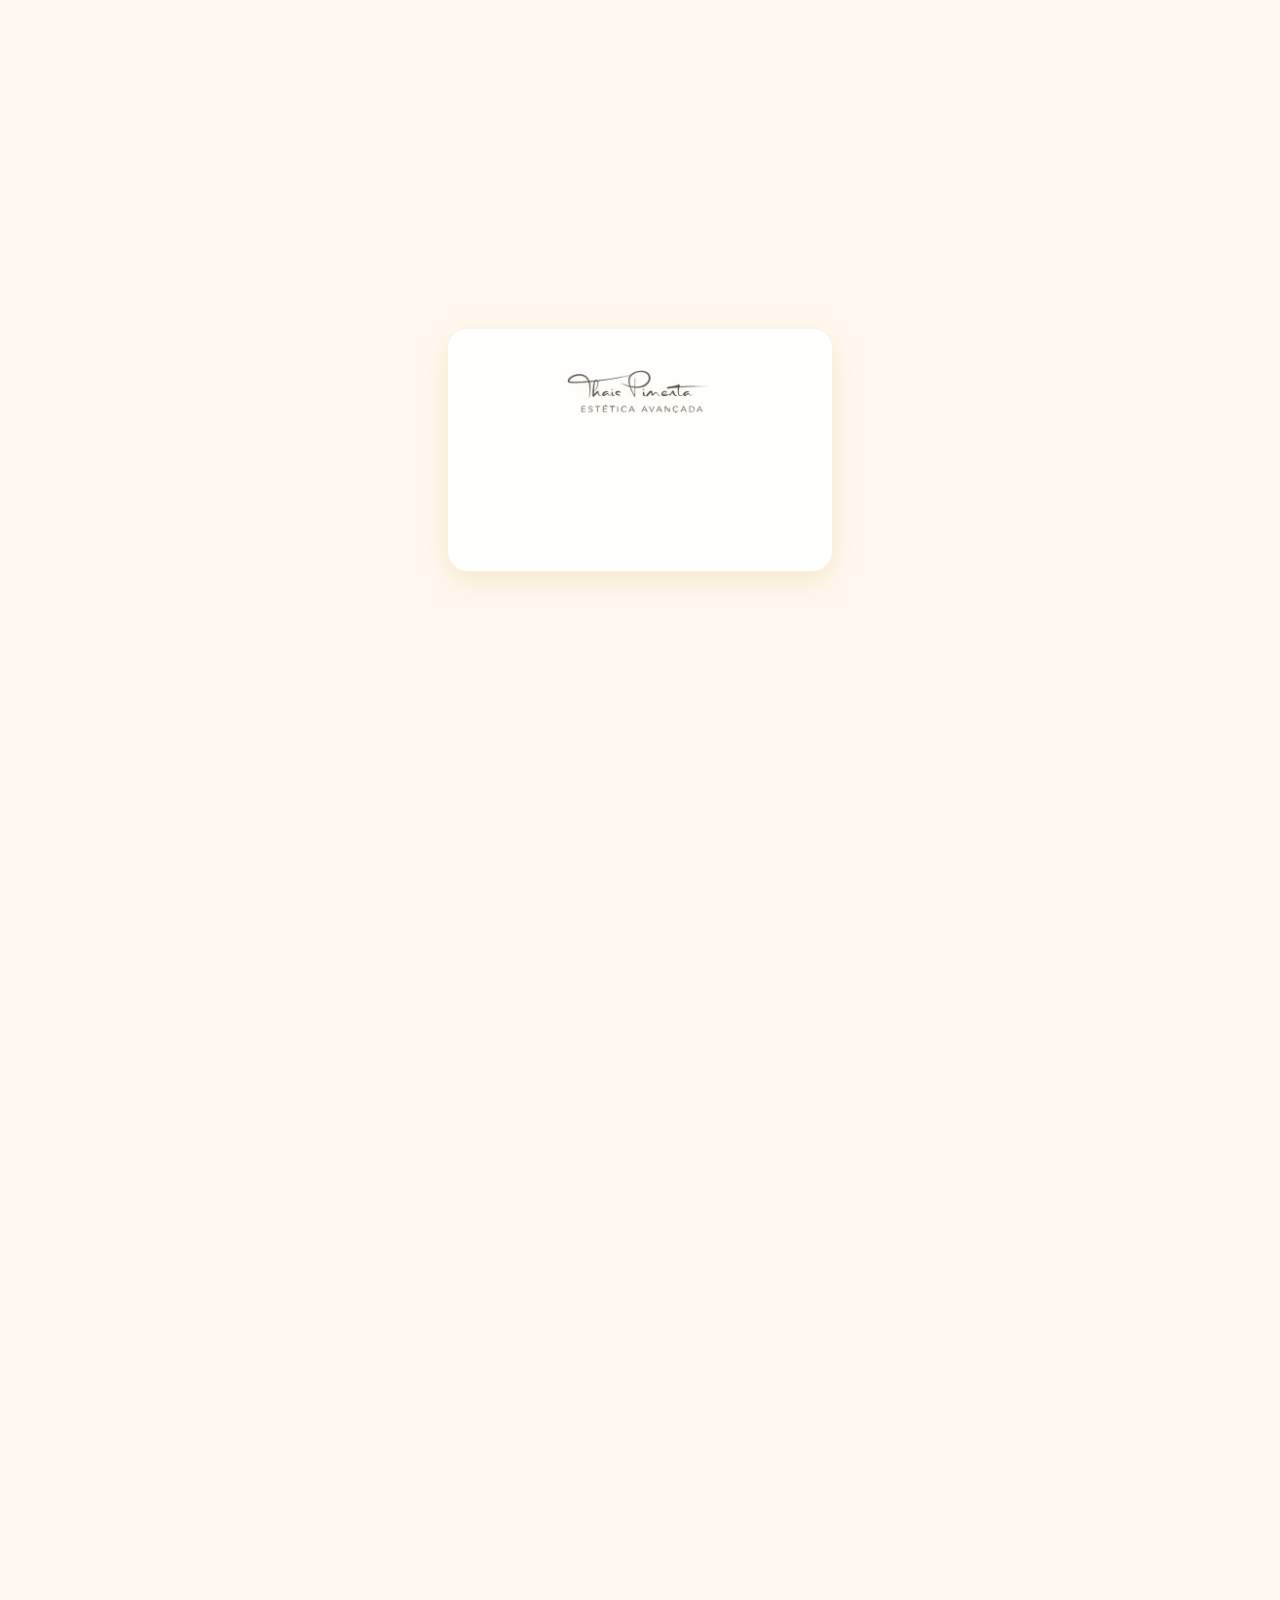
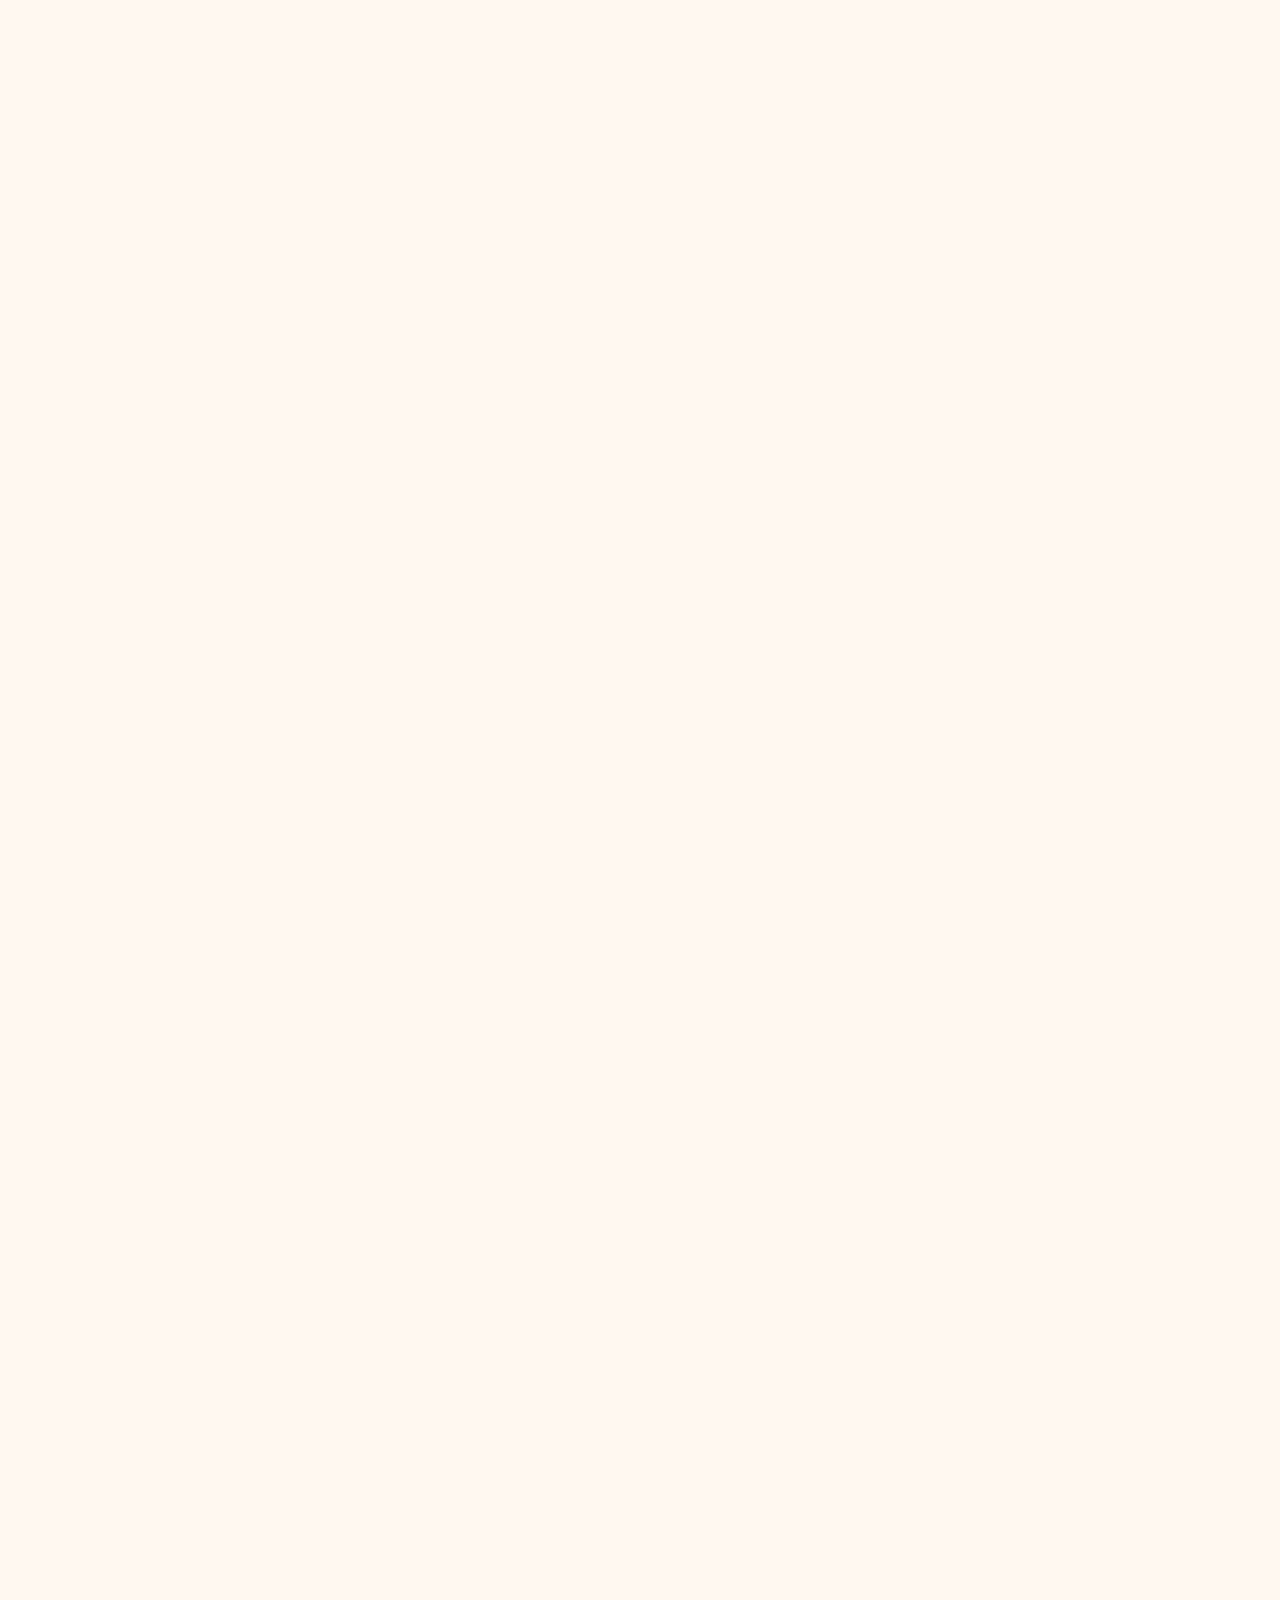
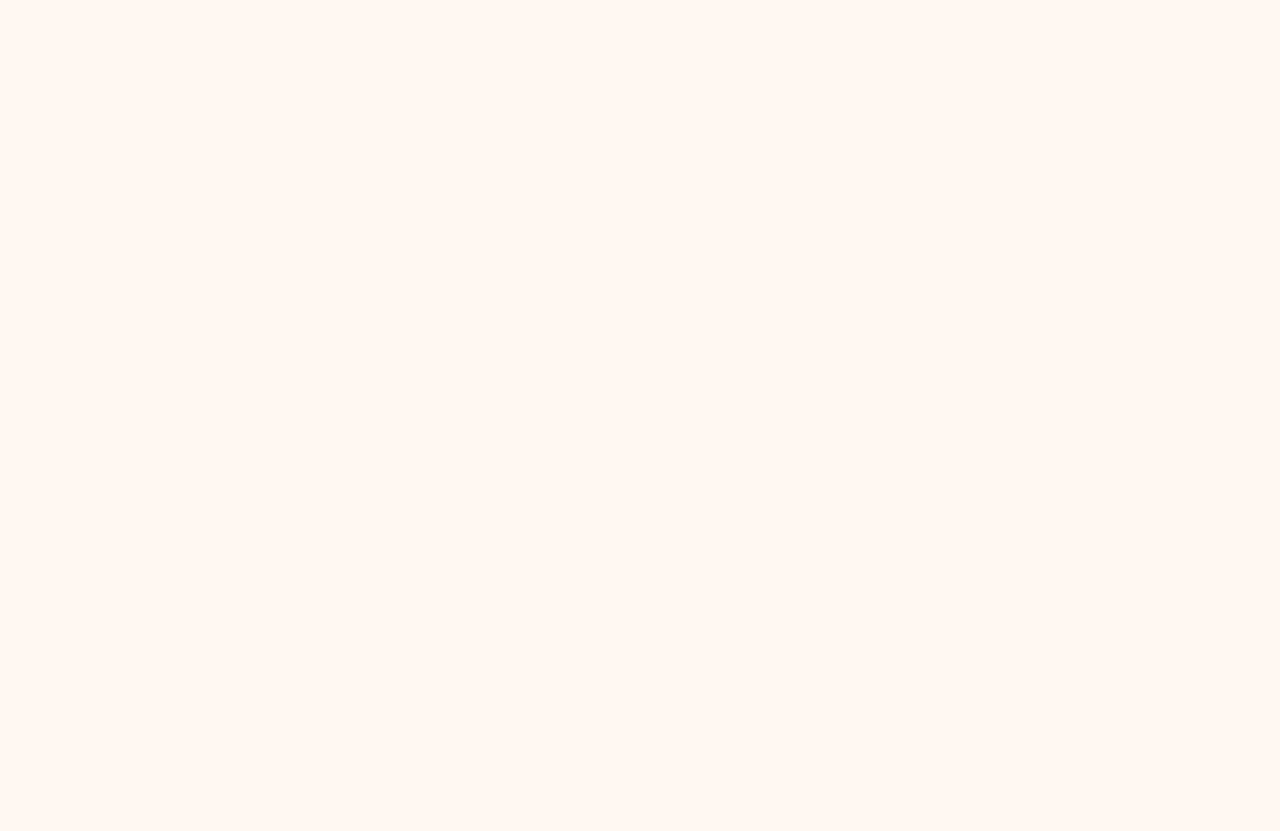
<file: index.html>
<!DOCTYPE html>
<html lang="pt-br">
<head>
    <meta charset="UTF-8">
    <meta name="viewport" content="width=device-width, initial-scale=1.0">
    <title>Dra. Thais Alves Pimenta</title>
    
    <!-- Font Awesome -->
    <link rel="stylesheet" href="https://cdnjs.cloudflare.com/ajax/libs/font-awesome/6.4.0/css/all.min.css">
    
    <!-- Google Fonts -->
    <link href="https://fonts.googleapis.com/css2?family=Montserrat:wght@400;500;600&display=swap" rel="stylesheet">
    
    <!-- CSS -->
    <link rel="stylesheet" href="mobile-style.css">
</head>
<body>
    <!-- Intro Section -->
    <div class="intro-overlay">
        <div class="intro-content">
            <img src="images/logoinicio.png" alt="Logo" class="intro-logo">
            <div class="intro-text">
                <h1>Dra. Thais Alves Pimenta</h1>
                <p>Estética & Bem-estar</p>
            </div>
        </div>
    </div>

    <!-- Menu Mobile com Overlay -->
    <nav class="mobile-nav">
        <div class="nav-header">
            <img src="images/logoinicio.png" alt="Logo" class="mobile-logo">
            <button class="menu-toggle" aria-label="Menu">
                <i class="fas fa-bars"></i>
            </button>
        </div>
        
        <div class="nav-overlay"></div>
        <div class="nav-menu">
            <button class="close-menu" aria-label="Fechar menu">
                <i class="fas fa-times"></i>
            </button>
            <a href="#" class="active">Início</a>
            <a href="#botox-section">Serviços</a>
            <a href="#depilacao-section">Depilação a LED</a>
            <a href="#contato-section">Contato</a>
        </div>
    </nav>

    <!-- Hero Section com Parallax -->
    <section class="hero">
        <div class="hero-content">
            <h1 class="animate-text">Thais Alves Pimenta</h1>
            <p class="animate-text">A estética revela sua melhor versão!</p>
            <div class="hero-buttons">
                <a href="https://wa.me/554398058544" class="cta-button pulse">
                    <i class="fab fa-whatsapp"></i> Marcar Consulta
                </a>
                <a href="#servicos" class="cta-button secondary">
                    <i class="fas fa-spa"></i> Nossos Serviços
                </a>
            </div>
        </div>
        <div class="hero-overlay"></div>
    </section>

    <!-- Contador Regressivo -->
    <section class="countdown-section">
        <div class="countdown-container">
            <div class="countdown-content">
                <div class="countdown-header">
                    <h2>Oferta Especial</h2>
                    <p class="countdown-subtitle">Aproveite nossa promoção exclusiva por tempo limitado!</p>
                </div>
                <div class="countdown-timer">
                    <div class="countdown-item">
                        <span class="countdown-number" id="hours">24</span>
                        <span class="countdown-label">Horas</span>
                    </div>
                    <span class="countdown-separator">:</span>
                    <div class="countdown-item">
                        <span class="countdown-number" id="minutes">00</span>
                        <span class="countdown-label">Minutos</span>
                    </div>
                    <span class="countdown-separator">:</span>
                    <div class="countdown-item">
                        <span class="countdown-number" id="seconds">00</span>
                        <span class="countdown-label">Segundos</span>
                    </div>
                </div>
                <a href="https://wa.me/554398058544" class="countdown-button">
                    <i class="fab fa-whatsapp"></i> Agende Agora
                </a>
            </div>
        </div>
    </section>

    <!-- Serviços Cards com Swipe -->
    <section class="services" id="servicos">
        <div class="section-header">
            <h2>Nossos Serviços</h2>
            <p class="section-subtitle">Descubra os tratamentos que transformam sua beleza</p>
        </div>
        <div class="services-slider">
            <div class="services-track">
                <!-- Botox -->
                <div class="service-slide">
                    <div class="service-image">
                        <img src="Serviços/Botox.jpg" alt="Botox" loading="lazy">
                    </div>
                    <div class="service-info">
                        <h3>Botox</h3>
                        <p>Tratamento para reduzir rugas e linhas de expressão, resultando em uma aparência mais jovem e relaxada.</p>
                        <a href="https://wa.me/554398058544" class="service-button">
                            <i class="fab fa-whatsapp"></i> Agendar
                        </a>
                    </div>
                </div>

                <!-- Criolipolise -->
                <div class="service-slide">
                    <div class="service-image">
                        <img src="Serviços/crio.jpg" alt="Criolipolise" loading="lazy">
                    </div>
                    <div class="service-info">
                        <h3>Criolipólise</h3>
                        <p>Procedimento não invasivo que utiliza congelamento controlado para eliminar gordura localizada.</p>
                        <a href="https://wa.me/554398058544" class="service-button">
                            <i class="fab fa-whatsapp"></i> Agendar
                        </a>
                    </div>
                </div>

                <!-- Botox Sorriso Gengival -->
                <div class="service-slide">
                    <div class="service-image">
                        <img src="Serviços/b.jpg" alt="Botox Sorriso Gengival" loading="lazy">
                    </div>
                    <div class="service-info">
                        <h3>Botox Sorriso Gengival</h3>
                        <p>Reduza a exposição da gengiva ao sorrir com nosso tratamento de Botox, proporcionando um sorriso mais harmonioso.</p>
                        <a href="https://wa.me/554398058544" class="service-button">
                            <i class="fab fa-whatsapp"></i> Agendar
                        </a>
                    </div>
                </div>

                <!-- Terapia Capilar -->
                <div class="service-slide">
                    <div class="service-image">
                        <img src="Serviços/terapia.jpg" alt="Terapia Capilar" loading="lazy">
                    </div>
                    <div class="service-info">
                        <h3>Terapia Capilar</h3>
                        <p>Tratamentos capilares para regeneração dos fios, melhorando a circulação sanguínea e a saúde do cabelo.</p>
                        <a href="https://wa.me/554398058544" class="service-button">
                            <i class="fab fa-whatsapp"></i> Agendar
                        </a>
                    </div>
                </div>

                <!-- Lipo Enzimática -->
                <div class="service-slide">
                    <div class="service-image">
                        <img src="Serviços/en.jpg" alt="Lipo Enzimática" loading="lazy">
                    </div>
                    <div class="service-info">
                        <h3>Lipo Enzimática</h3>
                        <p>Tratamento que utiliza enzimas para dissolver a gordura localizada de forma não invasiva e indolor.</p>
                        <a href="https://wa.me/554398058544" class="service-button">
                            <i class="fab fa-whatsapp"></i> Agendar
                        </a>
                    </div>
                </div>

                <!-- Ultraformer -->
                <div class="service-slide">
                    <div class="service-image">
                        <img src="Serviços/ultra.jpg" alt="Ultraformer" loading="lazy">
                    </div>
                    <div class="service-info">
                        <h3>Ultraformer</h3>
                        <p>Tratamento não invasivo que utiliza ultrassom para estimular a produção de colágeno e melhorar a textura da pele.</p>
                        <a href="https://wa.me/554398058544" class="service-button">
                            <i class="fab fa-whatsapp"></i> Agendar
                        </a>
                    </div>
                </div>
            </div>

            <!-- Indicadores de Navegação -->
            <div class="slider-indicators">
                <button class="indicator active" data-index="0"></button>
                <button class="indicator" data-index="1"></button>
                <button class="indicator" data-index="2"></button>
                <button class="indicator" data-index="3"></button>
                <button class="indicator" data-index="4"></button>
                <button class="indicator" data-index="5"></button>
            </div>

            <!-- Botões de Navegação -->
            <button class="slider-nav prev" aria-label="Serviço anterior">
                <i class="fas fa-chevron-left"></i>
            </button>
            <button class="slider-nav next" aria-label="Próximo serviço">
                <i class="fas fa-chevron-right"></i>
            </button>
        </div>
    </section>

    <!-- Depilação a Laser Section -->
    <section class="depilacao-section" id="depilacao-section">
        <div class="depilacao-container">
            <div class="depilacao-content">
                <div class="depilacao-text">
                    <h2>Depilação a LED</h2>
                    <p class="depilacao-description">
                        Elimine os pelos de forma eficaz e confortável com a depilação a LED, 
                        uma tecnologia inovadora que reduz o crescimento dos fios sem agredir a pele.
                    </p>
                    <div class="depilacao-benefits">
                        <div class="benefit-item">
                            <i class="fas fa-check-circle"></i>
                            <span>Resultados duradouros</span>
                        </div>
                        <div class="benefit-item">
                            <i class="fas fa-check-circle"></i>
                            <span>Sem dor</span>
                        </div>
                        <div class="benefit-item">
                            <i class="fas fa-check-circle"></i>
                            <span>Tratamento seguro</span>
                        </div>
                        <div class="benefit-item">
                            <i class="fas fa-check-circle"></i>
                            <span>Indicado para todas as peles</span>
                        </div>
                    </div>
                    <div class="depilacao-cta">
                        <a href="https://wa.me/554398058544" class="depilacao-button">
                            <i class="fab fa-whatsapp"></i> Agendar Avaliação
                        </a>
                        <p class="depilacao-note">Primeira sessão com 20% de desconto!</p>
                    </div>
                </div>
                <div class="depilacao-image">
                    <img src="images/teste.png" alt="Depilação a LED" loading="lazy">
                    <div class="image-overlay"></div>
                </div>
            </div>
        </div>
    </section>

    <!-- Contato Section com Formulário -->
    <section class="contact" id="contato-section">
        <div class="section-header">
            <h2>Entre em Contato</h2>
            <p class="section-subtitle">Estamos prontos para cuidar da sua beleza</p>
        </div>
        <div class="contact-container">
            <div class="contact-info">
                <div class="contact-card">
                    <div class="contact-icon">
                        <i class="fab fa-whatsapp"></i>
                    </div>
                    <div class="contact-details">
                        <h3>WhatsApp</h3>
                        <a href="https://wa.me/554398058544" class="contact-link">(43) 99805-8544</a>
                        <p>Atendimento personalizado via WhatsApp</p>
                    </div>
                </div>

                <div class="contact-card">
                    <div class="contact-icon">
                        <i class="fas fa-envelope"></i>
                    </div>
                    <div class="contact-details">
                        <h3>E-mail</h3>
                        <a href="mailto:thaisalvespimenta@outlook.com.br" class="contact-link">thaisalvespimenta@outlook.com.br</a>
                        <p>Envie-nos uma mensagem</p>
                    </div>
                </div>

                <div class="contact-card">
                    <div class="contact-icon">
                        <i class="fas fa-map-marker-alt"></i>
                    </div>
                    <div class="contact-details">
                        <h3>Endereço</h3>
                        <a href="https://maps.app.goo.gl/PQyhsjKK5qt94YqJ7" class="contact-link">Rua Santos, 662 - Londrina</a>
                        <p>Visite nossa clínica</p>
                    </div>
                </div>
            </div>

            <div class="social-links">
                <a href="https://www.facebook.com/profile.php?id=100007035408402" class="social-icon" aria-label="Facebook">
                    <i class="fab fa-facebook-f"></i>
                </a>
                <a href="https://www.instagram.com/thaispimenta.fisio/" class="social-icon" aria-label="Instagram">
                    <i class="fab fa-instagram"></i>
                </a>
                <a href="https://wa.me/554398058544" class="social-icon" aria-label="WhatsApp">
                    <i class="fab fa-whatsapp"></i>
                </a>
            </div>
        </div>
    </section>

    <!-- Loading Indicator -->
    <div class="loading-indicator">
        <div class="spinner"></div>
    </div>

    <!-- Back to Top Button -->
    <button class="back-to-top" aria-label="Voltar ao topo">
        <i class="fas fa-arrow-up"></i>
    </button>

    <!-- Scripts -->
    <script src="script.js"></script>
    <script src="main.js"></script>
</body>
</html>
</file>
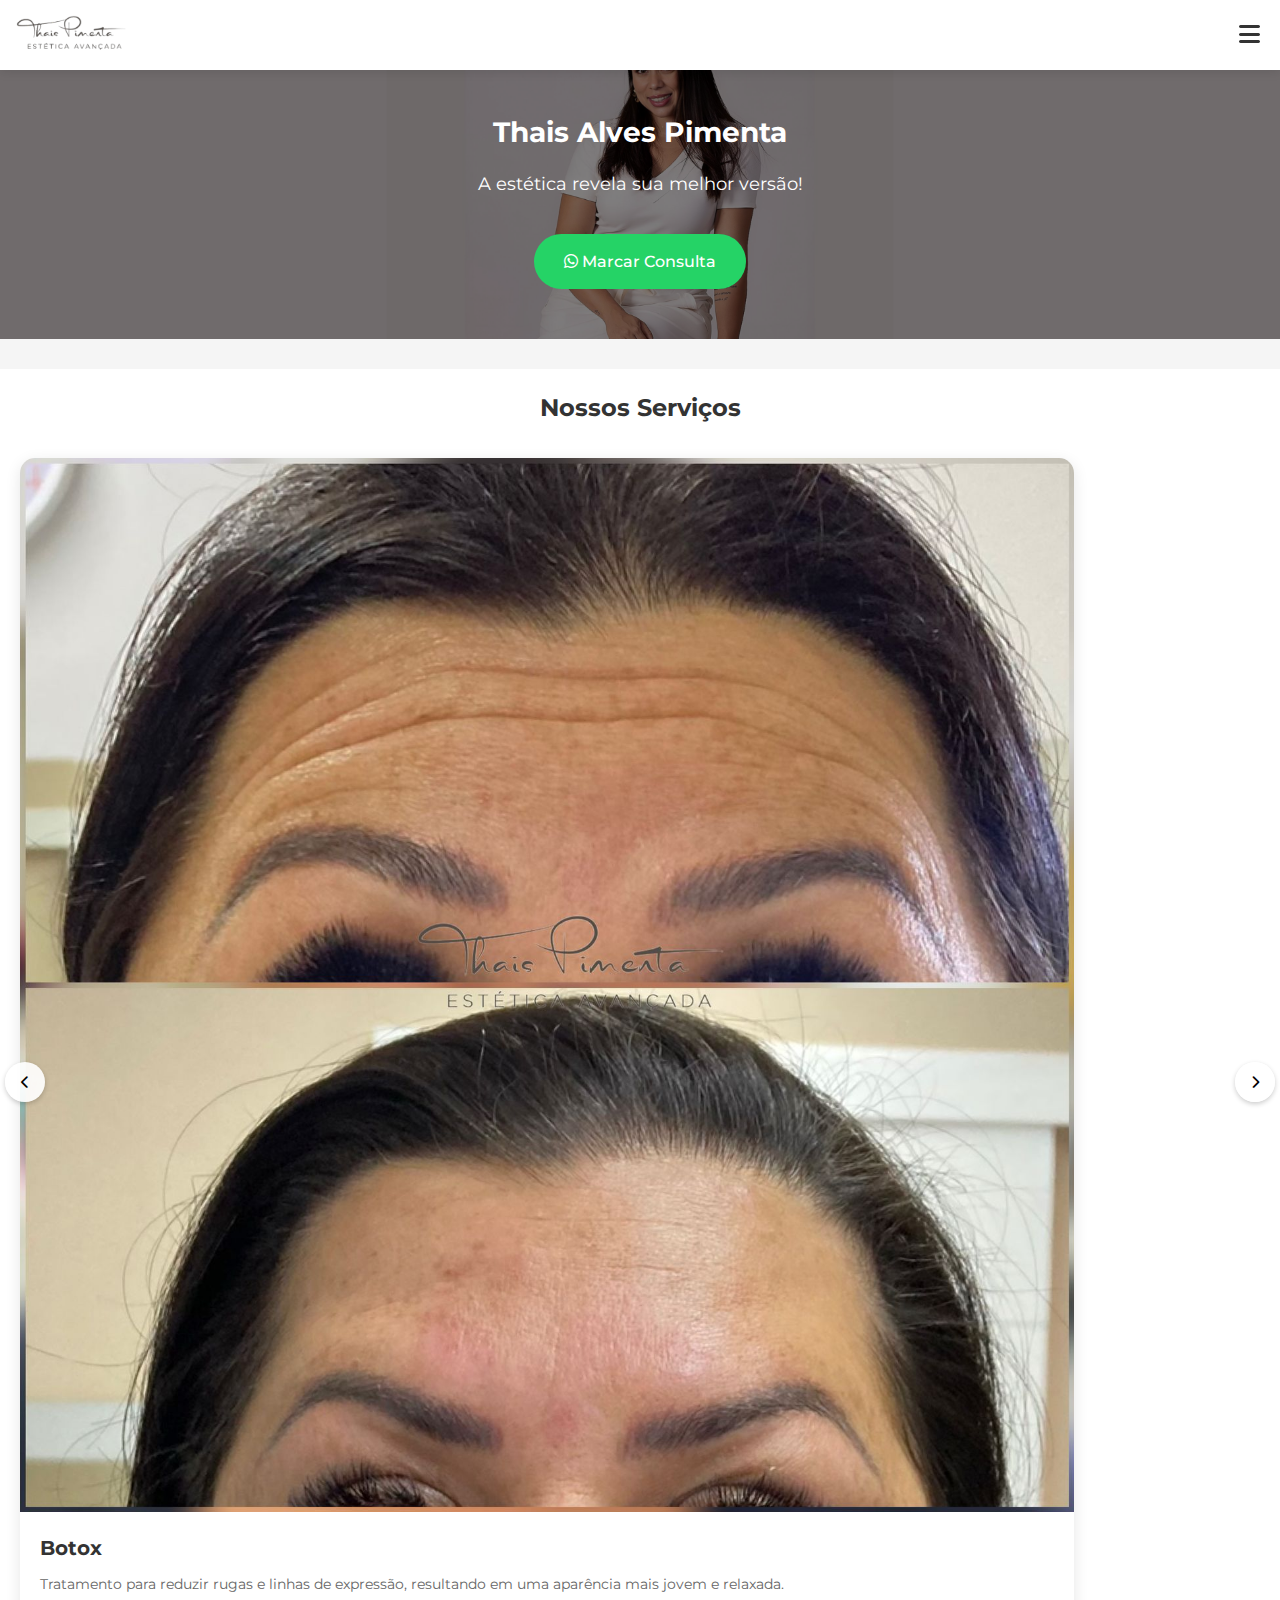
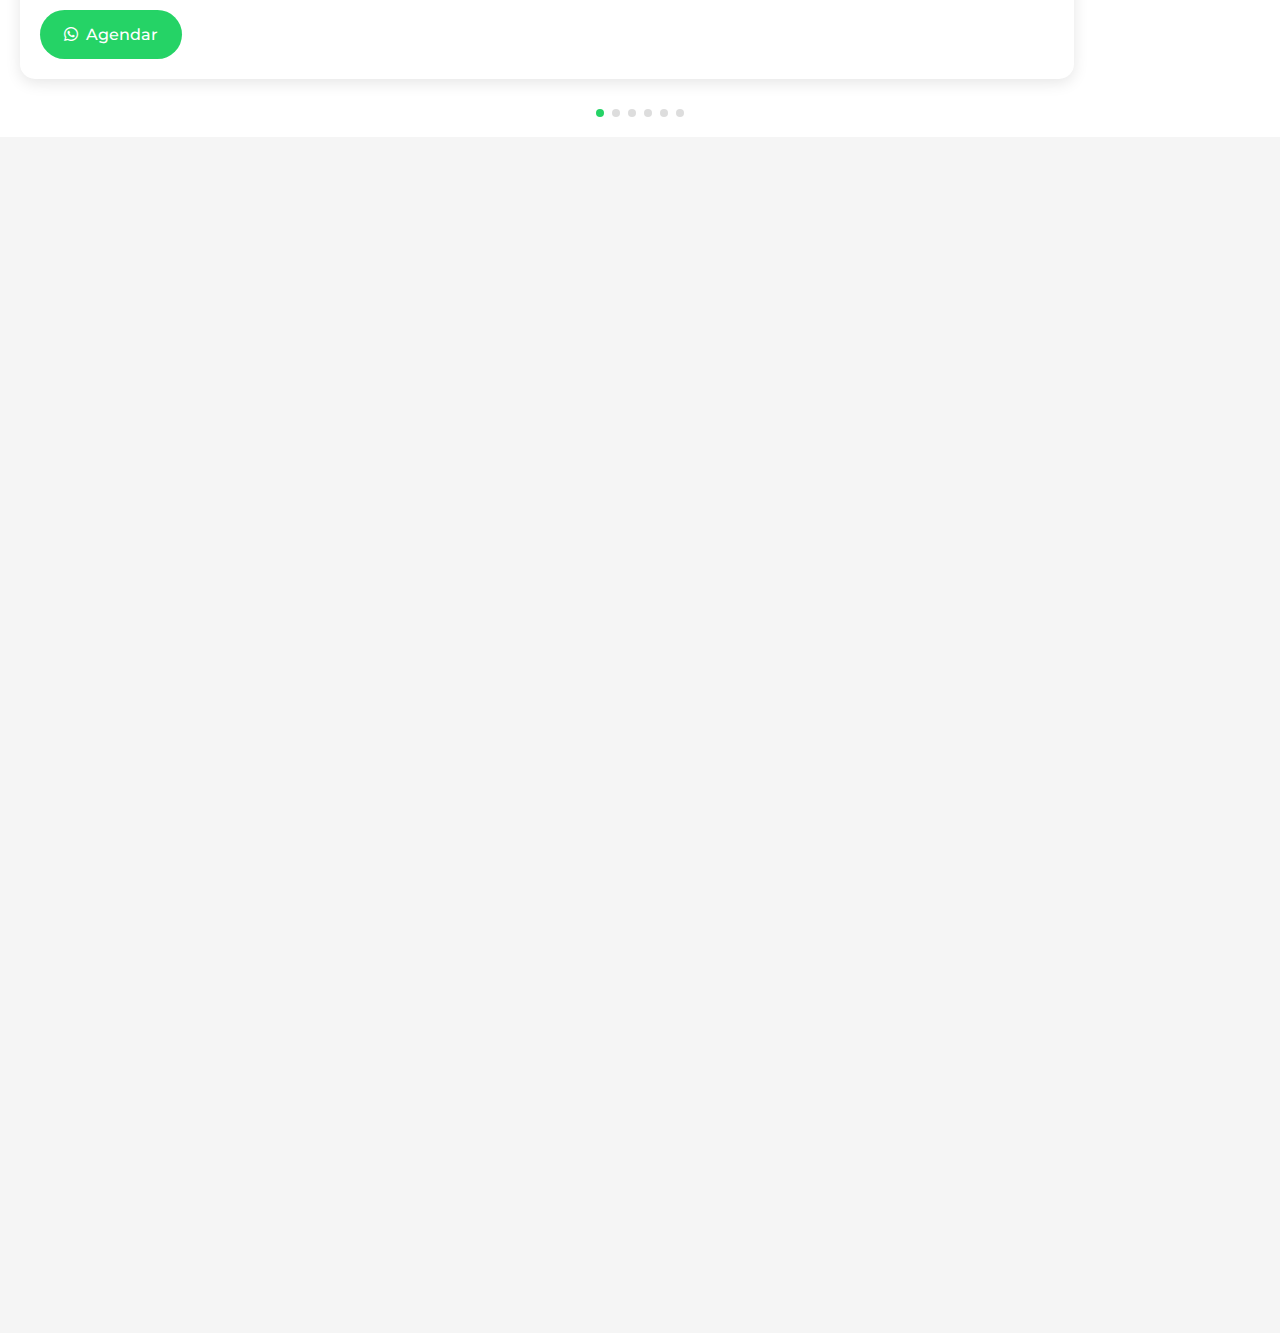
<file: Site Thais Mobile/index.html>
<!DOCTYPE html>
<html lang="pt-br">
<head>
    <meta charset="UTF-8">
    <meta name="viewport" content="width=device-width, initial-scale=1.0">
    <title>Dra. Thais Alves Pimenta</title>
    
    <!-- Font Awesome -->
    <link rel="stylesheet" href="https://cdnjs.cloudflare.com/ajax/libs/font-awesome/6.4.0/css/all.min.css">
    
    <!-- Google Fonts -->
    <link href="https://fonts.googleapis.com/css2?family=Montserrat:wght@400;500;600&display=swap" rel="stylesheet">
    
    <!-- CSS -->
    <link rel="stylesheet" href="mobile-style.css">
</head>
<body>
    <!-- Menu Mobile com Overlay -->
    <nav class="mobile-nav">
        <div class="nav-header">
            <img src="images/logoinicio.png" alt="Logo" class="mobile-logo">
            <button class="menu-toggle" aria-label="Menu">
                <i class="fas fa-bars"></i>
            </button>
        </div>
        
        <div class="nav-overlay"></div>
        <div class="nav-menu">
            <button class="close-menu" aria-label="Fechar menu">
                <i class="fas fa-times"></i>
            </button>
            <a href="#" class="active">Início</a>
            <a href="#botox-section">Serviços</a>
            <a href="#depilacao-section">Depilação a LED</a>
            <a href="#contato-section">Contato</a>
        </div>
    </nav>

    <!-- Hero Section com Parallax -->
    <section class="hero">
        <div class="hero-content">
            <h1 class="animate-text">Thais Alves Pimenta</h1>
            <p class="animate-text">A estética revela sua melhor versão!</p>
            <a href="https://wa.me/554398058544" class="cta-button pulse">
                <i class="fab fa-whatsapp"></i> Marcar Consulta
            </a>
        </div>
    </section>

    <!-- Serviços Cards com Swipe -->
    <section class="services" id="servicos">
        <h2>Nossos Serviços</h2>
        <div class="services-slider">
            <div class="services-track">
                <!-- Botox -->
                <div class="service-slide">
                    <div class="service-image">
                        <img src="Serviços/Botox.jpg" alt="Botox" loading="lazy">
                    </div>
                    <div class="service-info">
                        <h3>Botox</h3>
                        <p>Tratamento para reduzir rugas e linhas de expressão, resultando em uma aparência mais jovem e relaxada.</p>
                        <a href="https://wa.me/554398058544" class="service-button">
                            <i class="fab fa-whatsapp"></i> Agendar
                        </a>
                    </div>
                </div>

                <!-- Criolipolise -->
                <div class="service-slide">
                    <div class="service-image">
                        <img src="Serviços/crio.jpg" alt="Criolipolise" loading="lazy">
                    </div>
                    <div class="service-info">
                        <h3>Criolipólise</h3>
                        <p>Procedimento não invasivo que utiliza congelamento controlado para eliminar gordura localizada.</p>
                        <a href="https://wa.me/554398058544" class="service-button">
                            <i class="fab fa-whatsapp"></i> Agendar
                        </a>
                    </div>
                </div>

                <!-- Botox Sorriso Gengival -->
                <div class="service-slide">
                    <div class="service-image">
                        <img src="Serviços/b.jpg" alt="Botox Sorriso Gengival" loading="lazy">
                    </div>
                    <div class="service-info">
                        <h3>Botox Sorriso Gengival</h3>
                        <p>Reduza a exposição da gengiva ao sorrir com nosso tratamento de Botox, proporcionando um sorriso mais harmonioso.</p>
                        <a href="https://wa.me/554398058544" class="service-button">
                            <i class="fab fa-whatsapp"></i> Agendar
                        </a>
                    </div>
                </div>

                <!-- Terapia Capilar -->
                <div class="service-slide">
                    <div class="service-image">
                        <img src="Serviços/terapia.jpg" alt="Terapia Capilar" loading="lazy">
                    </div>
                    <div class="service-info">
                        <h3>Terapia Capilar</h3>
                        <p>Tratamentos capilares para regeneração dos fios, melhorando a circulação sanguínea e a saúde do cabelo.</p>
                        <a href="https://wa.me/554398058544" class="service-button">
                            <i class="fab fa-whatsapp"></i> Agendar
                        </a>
                    </div>
                </div>

                <!-- Lipo Enzimática -->
                <div class="service-slide">
                    <div class="service-image">
                        <img src="Serviços/en.jpg" alt="Lipo Enzimática" loading="lazy">
                    </div>
                    <div class="service-info">
                        <h3>Lipo Enzimática</h3>
                        <p>Tratamento que utiliza enzimas para dissolver a gordura localizada de forma não invasiva e indolor.</p>
                        <a href="https://wa.me/554398058544" class="service-button">
                            <i class="fab fa-whatsapp"></i> Agendar
                        </a>
                    </div>
                </div>

                <!-- Ultraformer -->
                <div class="service-slide">
                    <div class="service-image">
                        <img src="Serviços/ultra.jpg" alt="Ultraformer" loading="lazy">
                    </div>
                    <div class="service-info">
                        <h3>Ultraformer</h3>
                        <p>Tratamento não invasivo que utiliza ultrassom para estimular a produção de colágeno e melhorar a textura da pele.</p>
                        <a href="https://wa.me/554398058544" class="service-button">
                            <i class="fab fa-whatsapp"></i> Agendar
                        </a>
                    </div>
                </div>
            </div>

            <!-- Indicadores de Navegação -->
            <div class="slider-indicators">
                <button class="indicator active" data-index="0"></button>
                <button class="indicator" data-index="1"></button>
                <button class="indicator" data-index="2"></button>
                <button class="indicator" data-index="3"></button>
                <button class="indicator" data-index="4"></button>
                <button class="indicator" data-index="5"></button>
            </div>

            <!-- Botões de Navegação -->
            <button class="slider-nav prev" aria-label="Serviço anterior">
                <i class="fas fa-chevron-left"></i>
            </button>
            <button class="slider-nav next" aria-label="Próximo serviço">
                <i class="fas fa-chevron-right"></i>
            </button>
        </div>
    </section>

    <!-- Depilação a Laser Section -->
    <section class="depilacao-section" id="depilacao-section">
        <div class="depilacao-container">
            <div class="depilacao-content">
                <div class="depilacao-text">
                    <h2>Depilação a LED</h2>
                    <p class="depilacao-description">
                        Elimine os pelos de forma eficaz e confortável com a depilação a LED, 
                        uma tecnologia inovadora que reduz o crescimento dos fios sem agredir a pele.
                    </p>
                    <div class="depilacao-benefits">
                        <div class="benefit-item">
                            <i class="fas fa-check-circle"></i>
                            <span>Resultados duradouros</span>
                        </div>
                        <div class="benefit-item">
                            <i class="fas fa-check-circle"></i>
                            <span>Sem dor</span>
                        </div>
                        <div class="benefit-item">
                            <i class="fas fa-check-circle"></i>
                            <span>Tratamento seguro</span>
                        </div>
                        <div class="benefit-item">
                            <i class="fas fa-check-circle"></i>
                            <span>Indicado para todas as peles</span>
                        </div>
                    </div>
                    <a href="https://wa.me/554398058544" class="depilacao-button">
                        <i class="fab fa-whatsapp"></i> Agendar Avaliação
                    </a>
                </div>
                <div class="depilacao-image">
                    <img src="images/teste.png" alt="Depilação a LED" loading="lazy">
                </div>
            </div>
        </div>
    </section>

    <!-- Contato Section com Formulário -->
    <section class="contact" id="contato-section">
        <h2>Entre em Contato</h2>
        <div class="contact-info">
            <a href="https://wa.me/554398058544" class="contact-item ripple">
                <i class="fab fa-whatsapp"></i>
                <span>(43) 99805-8544</span>
            </a>
            
            <a href="mailto:thaisalvespimenta@outlook.com.br" class="contact-item ripple">
                <i class="fas fa-envelope"></i>
                <span>thaisalvespimenta@outlook.com.br</span>
            </a>
            
            <a href="https://maps.app.goo.gl/PQyhsjKK5qt94YqJ7" class="contact-item ripple">
                <i class="fas fa-map-marker-alt"></i>
                <span>Rua Santos, 662 - Londrina</span>
            </a>
        </div>

        <div class="social-links">
            <a href="https://www.facebook.com/profile.php?id=100007035408402" class="social-icon ripple">
                <i class="fab fa-facebook-f"></i>
            </a>
            <a href="https://www.instagram.com/thaispimenta.fisio/" class="social-icon ripple">
                <i class="fab fa-instagram"></i>
            </a>
            <a href="https://wa.me/554398058544" class="social-icon ripple">
                <i class="fab fa-whatsapp"></i>
            </a>
        </div>
    </section>

    <!-- Loading Indicator -->
    <div class="loading-indicator">
        <div class="spinner"></div>
    </div>

    <!-- Back to Top Button -->
    <button class="back-to-top" aria-label="Voltar ao topo">
        <i class="fas fa-arrow-up"></i>
    </button>

    <script>
        document.addEventListener('DOMContentLoaded', function() {
            // Menu Mobile
            const menuToggle = document.querySelector('.menu-toggle');
            const closeMenu = document.querySelector('.close-menu');
            const navMenu = document.querySelector('.nav-menu');
            const navOverlay = document.querySelector('.nav-overlay');
            const menuLinks = document.querySelectorAll('.nav-menu a');

            menuToggle.addEventListener('click', () => {
                navMenu.classList.add('active');
                navOverlay.classList.add('active');
                document.body.style.overflow = 'hidden';
            });

            function closeMenuHandler() {
                navMenu.classList.remove('active');
                navOverlay.classList.remove('active');
                document.body.style.overflow = '';
            }

            closeMenu.addEventListener('click', closeMenuHandler);
            navOverlay.addEventListener('click', closeMenuHandler);

            // Smooth Scroll para links do menu
            menuLinks.forEach(link => {
                link.addEventListener('click', (e) => {
                    e.preventDefault();
                    const targetId = link.getAttribute('href');
                    
                    // Fecha o menu após clicar
                    closeMenuHandler();

                    // Scroll suave para a seção
                    if (targetId === '#') {
                        window.scrollTo({
                            top: 0,
                            behavior: 'smooth'
                        });
                    } else {
                        const targetSection = document.querySelector(targetId);
                        if (targetSection) {
                            const headerOffset = 70; // Altura do header fixo
                            const elementPosition = targetSection.getBoundingClientRect().top;
                            const offsetPosition = elementPosition + window.pageYOffset - headerOffset;

                            window.scrollTo({
                                top: offsetPosition,
                                behavior: 'smooth'
                            });
                        }
                    }
                });
            });

            // Slider de Serviços
            const track = document.querySelector('.services-track');
            const slides = document.querySelectorAll('.service-slide');
            const indicators = document.querySelectorAll('.indicator');
            const prevButton = document.querySelector('.slider-nav.prev');
            const nextButton = document.querySelector('.slider-nav.next');
            
            let currentIndex = 0;
            let startX = 0;
            let currentX = 0;
            let isDragging = false;

            // Função para atualizar o slider
            function updateSlider() {
                const slideWidth = slides[0].offsetWidth;
                track.style.transform = `translateX(-${currentIndex * slideWidth}px)`;
                
                // Atualizar indicadores
                indicators.forEach((indicator, index) => {
                    indicator.classList.toggle('active', index === currentIndex);
                });

                // Atualizar slides
                slides.forEach((slide, index) => {
                    slide.classList.toggle('active', index === currentIndex);
                });
            }

            // Eventos de toque
            track.addEventListener('touchstart', (e) => {
                startX = e.touches[0].clientX;
                isDragging = true;
            });

            track.addEventListener('touchmove', (e) => {
                if (!isDragging) return;
                
                currentX = e.touches[0].clientX;
                const diff = startX - currentX;
                
                // Mover o slider junto com o dedo
                track.style.transform = `translateX(calc(-${currentIndex * 100}% - ${diff}px))`;
            });

            track.addEventListener('touchend', (e) => {
                if (!isDragging) return;
                
                const diff = startX - currentX;
                const threshold = 50; // Limiar para mudar de slide

                if (Math.abs(diff) > threshold) {
                    if (diff > 0 && currentIndex < slides.length - 1) {
                        currentIndex++;
                    } else if (diff < 0 && currentIndex > 0) {
                        currentIndex--;
                    }
                }

                isDragging = false;
                updateSlider();
            });

            // Botões de navegação
            prevButton.addEventListener('click', () => {
                if (currentIndex > 0) {
                    currentIndex--;
                    updateSlider();
                }
            });

            nextButton.addEventListener('click', () => {
                if (currentIndex < slides.length - 1) {
                    currentIndex++;
                    updateSlider();
                }
            });

            // Indicadores
            indicators.forEach((indicator, index) => {
                indicator.addEventListener('click', () => {
                    currentIndex = index;
                    updateSlider();
                });
            });

            // Inicializar o slider
            updateSlider();

            // Atualizar o slider quando a janela for redimensionada
            window.addEventListener('resize', updateSlider);

            // Smooth Scroll
            document.querySelectorAll('a[href^="#"]').forEach(anchor => {
                anchor.addEventListener('click', function (e) {
                    e.preventDefault();
                    const target = document.querySelector(this.getAttribute('href'));
                    if (target) {
                        target.scrollIntoView({
                            behavior: 'smooth',
                            block: 'start'
                        });
                    }
                });
            });

            // Back to Top
            const backToTop = document.querySelector('.back-to-top');
            window.addEventListener('scroll', () => {
                if (window.scrollY > 300) {
                    backToTop.classList.add('show');
                } else {
                    backToTop.classList.remove('show');
                }
            });

            backToTop.addEventListener('click', () => {
                window.scrollTo({
                    top: 0,
                    behavior: 'smooth'
                });
            });

            // Loading Indicator
            window.addEventListener('load', () => {
                document.querySelector('.loading-indicator').classList.add('hidden');
            });

            // Adicione este código ao seu script existente
            function handleScrollAnimation() {
                const sections = document.querySelectorAll('section');
                
                sections.forEach(section => {
                    const sectionTop = section.getBoundingClientRect().top;
                    const windowHeight = window.innerHeight;
                    
                    if (sectionTop < windowHeight * 0.75) {
                        section.classList.add('visible');
                    }
                });
            }

            // Adicione o evento de scroll
            window.addEventListener('scroll', handleScrollAnimation);

            // Execute uma vez ao carregar a página
            handleScrollAnimation();
        });

        // Prevenir zoom em inputs em iOS
        document.addEventListener('touchstart', function(event) {
            if (event.touches.length > 1) {
                event.preventDefault();
            }
        }, { passive: false });

        // Prevenir bounce em iOS
        document.body.addEventListener('touchmove', function(event) {
            if (event.target.closest('.service-cards')) return;
            event.preventDefault();
        }, { passive: false });
    </script>
</body>
</html>
</file>
<file: mobile-style.css>
/* Reset e Configurações Base */
* {
    margin: 0;
    padding: 0;
    box-sizing: border-box;
    -webkit-tap-highlight-color: transparent;
}

@import url('https://fonts.googleapis.com/css2?family=Playfair+Display:wght@400;500;600&family=Montserrat:wght@300;400;500;600&display=swap');

:root {
    --primary-color: #D2B48C; /* Bege elegante */
    --secondary-color: #8B7355; /* Bege escuro */
    --accent-color: #F5DEB3; /* Bege claro */
    --text-color: #4A4A4A; /* Cinza escuro suave */
    --light-bg: #FFF8F0; /* Bege muito claro */
    --white: #FFFFFF;
    --shadow: 0 4px 20px rgba(210, 180, 140, 0.15);
    --transition: all 0.3s cubic-bezier(0.4, 0, 0.2, 1);
    --gradient-primary: linear-gradient(135deg, #D2B48C, #8B7355);
    --gradient-accent: linear-gradient(135deg, #F5DEB3, #DEB887);
}

/* Desktop Styles */
@media (min-width: 1024px) {
    .hero {
        height: 100vh;
        display: flex;
        align-items: center;
        justify-content: center;
        background-attachment: fixed;
        padding: 0;
    }

    .hero-content {
        max-width: 1200px;
        padding: 0 40px;
    }

    .hero-content h1 {
        font-size: 64px;
        margin-bottom: 30px;
    }

    .hero-content p {
        font-size: 24px;
        margin-bottom: 40px;
    }

    .cta-button {
        padding: 20px 40px;
        font-size: 18px;
    }

    /* Serviços Desktop */
    .services {
        padding: 80px 0;
    }

    .services h2 {
        font-size: 48px;
        margin-bottom: 50px;
    }

    .services-slider {
        max-width: 1600px;
        padding: 0 40px;
    }

    .service-slide {
        min-width: 380px;
        max-width: 420px;
        margin: 0 20px;
        flex: 0 0 380px;
    }

    .service-info {
        padding: 30px;
    }

    .service-info h3 {
        font-size: 28px;
        margin-bottom: 15px;
    }

    .service-info p {
        font-size: 16px;
        line-height: 1.7;
        margin-bottom: 25px;
    }

    /* Depilação Desktop */
    .depilacao-section {
        padding: 100px 40px;
    }

    .depilacao-container {
        max-width: 1400px;
        margin: 0 auto;
    }

    .depilacao-content {
        display: grid;
        grid-template-columns: 1fr 1fr;
        gap: 40px;
        align-items: center;
    }

    .depilacao-text {
        padding: 40px;
    }

    .depilacao-text h2 {
        font-size: 48px;
        text-align: left;
    }

    .depilacao-description {
        font-size: 18px;
        text-align: left;
    }

    .depilacao-benefits {
        grid-template-columns: repeat(2, 1fr);
        gap: 20px;
    }

    .benefit-item {
        font-size: 16px;
    }

    .depilacao-image {
        height: 100%;
        min-height: 500px;
    }

    /* Contato Desktop */
    .contact {
        padding: 100px 40px;
    }

    .contact h2 {
        font-size: 48px;
        margin-bottom: 50px;
    }

    .contact-info {
        max-width: 1200px;
        margin: 0 auto;
        display: grid;
        grid-template-columns: repeat(3, 1fr);
        gap: 30px;
    }

    .contact-item {
        padding: 30px;
        text-align: center;
    }

    .contact-item i {
        font-size: 32px;
        margin-bottom: 15px;
    }

    .social-links {
        margin-top: 50px;
    }

    .social-icon {
        width: 60px;
        height: 60px;
        font-size: 28px;
    }

    /* Menu Desktop */
    .mobile-nav {
        padding: 20px 40px;
    }

    .nav-header {
        max-width: 1400px;
        margin: 0 auto;
    }

    .mobile-logo {
        height: 50px;
    }

    .menu-toggle {
        display: none;
    }

    .nav-menu {
        position: static;
        width: auto;
        height: auto;
        background: none;
        padding: 0;
        display: flex;
        align-items: center;
        gap: 30px;
    }

    .nav-menu a {
        color: var(--text-color);
        font-size: 16px;
        padding: 10px 20px;
        border: none;
        position: relative;
    }

    .nav-menu a::after {
        content: '';
        position: absolute;
        bottom: 0;
        left: 50%;
        width: 0;
        height: 2px;
        background: var(--primary-color);
        transition: var(--transition);
        transform: translateX(-50%);
    }

    .nav-menu a:hover::after {
        width: 100%;
    }

    .nav-menu a.active {
        color: var(--primary-color);
    }

    .close-menu {
        display: none;
    }

    /* Slider Navigation Desktop */
    .slider-nav {
        width: 50px;
        height: 50px;
        font-size: 24px;
    }

    .slider-nav.prev {
        left: 20px;
    }

    .slider-nav.next {
        right: 20px;
    }

    /* Animations Desktop */
    .service-slide:hover {
        transform: translateY(-8px);
    }

    .contact-item:hover {
        transform: translateY(-5px);
    }

    .social-icon:hover {
        transform: translateY(-5px) scale(1.1);
    }

    /* Hero Section Desktop */
    .hero-buttons {
        display: flex;
        gap: 20px;
        justify-content: center;
    }

    .cta-button.secondary {
        background: transparent;
        border: 2px solid var(--white);
    }

    .cta-button.secondary:hover {
        background: var(--white);
        color: var(--primary-color);
    }

    .hero-overlay {
        position: absolute;
        top: 0;
        left: 0;
        width: 100%;
        height: 100%;
        background: linear-gradient(45deg, rgba(0,0,0,0.5), rgba(0,0,0,0.3));
    }

    /* Section Headers */
    .section-header {
        text-align: center;
        margin-bottom: 60px;
    }

    .section-subtitle {
        font-size: 18px;
        color: var(--secondary-color);
        margin-top: 15px;
    }

    /* Depilação Desktop */
    .depilacao-cta {
        margin-top: 30px;
    }

    .depilacao-note {
        font-size: 14px;
        color: var(--secondary-color);
        margin-top: 10px;
        font-style: italic;
    }

    .image-overlay {
        position: absolute;
        top: 0;
        left: 0;
        width: 100%;
        height: 100%;
        background: linear-gradient(45deg, rgba(210, 180, 140, 0.2), rgba(139, 115, 85, 0.2));
    }

    /* Contact Items Desktop */
    .contact-item {
        display: flex;
        flex-direction: column;
        align-items: center;
        text-align: center;
    }

    .contact-item p {
        margin-top: 10px;
        font-size: 14px;
        color: var(--secondary-color);
    }

    /* Animations Desktop */
    @keyframes float {
        0%, 100% { transform: translateY(0); }
        50% { transform: translateY(-20px); }
    }

    .service-slide:hover .service-image img {
        transform: scale(1.03);
    }

    .depilacao-image img {
        transition: transform 0.5s ease;
    }

    .depilacao-image:hover img {
        transform: scale(1.05);
    }

    /* Menu Desktop Hover Effects */
    .nav-menu a {
        transition: color 0.3s ease;
    }

    .nav-menu a:hover {
        color: var(--primary-color);
    }

    /* Improved Button Hover Effects */
    .cta-button, .service-button, .depilacao-button {
        transition: transform 0.3s ease, box-shadow 0.3s ease;
    }

    .cta-button:hover, .service-button:hover, .depilacao-button:hover {
        transform: translateY(-3px);
        box-shadow: 0 6px 20px rgba(210, 180, 140, 0.3);
    }

    /* Contact Items Hover */
    .contact-item {
        transition: transform 0.3s ease, box-shadow 0.3s ease;
    }

    .contact-item:hover {
        transform: translateY(-5px);
        box-shadow: 0 8px 25px rgba(210, 180, 140, 0.2);
    }

    /* Social Icons Hover */
    .social-icon {
        transition: transform 0.3s ease, background-color 0.3s ease, color 0.3s ease;
    }

    .social-icon:hover {
        transform: translateY(-5px) scale(1.1);
        background: var(--primary-color);
        color: var(--white);
    }
}

/* Ajustes para telas médias */
@media (min-width: 768px) and (max-width: 1023px) {
    .service-slide {
        min-width: 340px;
        max-width: 400px;
        flex: 0 0 340px;
    }

    .service-info h3 {
        font-size: 24px;
    }

    .service-info p {
        font-size: 15px;
    }
}

/* Ajustes para telas pequenas */
@media (max-width: 767px) {
    .service-slide {
        min-width: 300px;
        max-width: 380px;
        flex: 0 0 300px;
    }

    .service-info {
        padding: 20px;
    }

    .service-info h3 {
        font-size: 20px;
    }

    .service-info p {
        font-size: 14px;
    }
}

/* Intro Styles */
.intro-overlay {
    position: fixed;
    top: 0;
    left: 0;
    width: 100%;
    height: 100%;
    background: var(--light-bg);
    display: flex;
    justify-content: center;
    align-items: center;
    z-index: 9999;
    animation: fadeOut 1s ease-in-out 2.5s forwards;
}

.intro-content {
    text-align: center;
    animation: scaleIn 1s ease-out;
    background: rgba(255, 255, 255, 0.9);
    padding: 40px;
    border-radius: 20px;
    box-shadow: 0 10px 30px rgba(212, 175, 55, 0.2);
}

.intro-logo {
    width: 150px;
    height: auto;
    margin-bottom: 20px;
    animation: float 3s ease-in-out infinite;
    filter: drop-shadow(0 4px 8px rgba(212, 175, 55, 0.3));
}

.intro-text h1 {
    font-family: 'Playfair Display', serif;
    font-size: 28px;
    color: var(--primary-color);
    margin-bottom: 10px;
    opacity: 0;
    animation: fadeInUp 0.5s ease-out 0.5s forwards;
    text-shadow: 1px 1px 2px rgba(0, 0, 0, 0.1);
}

.intro-text p {
    font-family: 'Montserrat', sans-serif;
    font-size: 18px;
    color: var(--secondary-color);
    opacity: 0;
    animation: fadeInUp 0.5s ease-out 0.8s forwards;
}

@keyframes fadeOut {
    from { opacity: 1; }
    to { opacity: 0; visibility: hidden; }
}

@keyframes scaleIn {
    from { transform: scale(0.8); opacity: 0; }
    to { transform: scale(1); opacity: 1; }
}

@keyframes float {
    0%, 100% { transform: translateY(0); }
    50% { transform: translateY(-10px); }
}

@keyframes fadeInUp {
    from {
        opacity: 0;
        transform: translateY(20px);
    }
    to {
        opacity: 1;
        transform: translateY(0);
    }
}

html, body {
    height: 100%;
    overflow-y: auto;
    -webkit-overflow-scrolling: touch;
    position: relative;
}

body {
    font-family: 'Montserrat', sans-serif;
    line-height: 1.6;
    color: var(--text-color);
    background-color: var(--light-bg);
    overflow-x: hidden;
    width: 100%;
}

/* Menu Mobile */
.mobile-nav {
    position: fixed;
    top: 0;
    left: 0;
    width: 100%;
    background: var(--white);
    box-shadow: var(--shadow);
    z-index: 1000;
    backdrop-filter: blur(10px);
    background: rgba(255, 255, 255, 0.95);
}

.nav-header {
    display: flex;
    justify-content: space-between;
    align-items: center;
    padding: 15px;
}

.mobile-logo {
    height: 40px;
    width: auto;
    filter: drop-shadow(0 2px 4px rgba(0,0,0,0.1));
}

.menu-toggle {
    background: none;
    border: none;
    font-size: 24px;
    color: var(--primary-color);
    cursor: pointer;
    padding: 5px;
    transition: var(--transition);
}

.menu-toggle:hover {
    color: var(--secondary-color);
    transform: scale(1.1);
}

.nav-menu {
    position: fixed;
    top: 0;
    right: -100%;
    width: 80%;
    max-width: 300px;
    height: 100vh;
    background: white;
    padding: 20px;
    transition: right 0.3s ease;
    z-index: 1000;
    overflow-y: auto;
}

.nav-menu.active {
    right: 0;
}

.nav-menu a {
    display: block;
    padding: 15px;
    color: #333;
    text-decoration: none;
    font-size: 16px;
    border-bottom: 1px solid #eee;
    transition: all 0.3s ease;
}

.nav-menu a:active {
    background: #f5f5f5;
    transform: scale(0.98);
}

.nav-menu a.active {
    color: var(--primary-color);
    font-weight: 500;
}

/* Hero Section */
.hero {
    margin-top: 70px;
    padding: 60px 20px;
    background: linear-gradient(rgba(0,0,0,0.3), rgba(0,0,0,0.3)), url('images/inicio.png');
    background-size: cover;
    background-position: center;
    color: var(--white);
    text-align: center;
    position: relative;
    overflow: hidden;
}

.hero::before {
    content: '';
    position: absolute;
    top: 0;
    left: 0;
    right: 0;
    bottom: 0;
    background: linear-gradient(45deg, rgba(210, 180, 140, 0.3), rgba(139, 115, 85, 0.3));
    animation: shimmer 3s infinite;
}

@keyframes shimmer {
    0% { opacity: 0.3; }
    50% { opacity: 0.5; }
    100% { opacity: 0.3; }
}

.hero-content h1 {
    font-family: 'Playfair Display', serif;
    font-size: 32px;
    margin-bottom: 15px;
    text-shadow: 2px 2px 4px rgba(0,0,0,0.3);
    animation: fadeInUp 1s ease-out;
    color: var(--white);
}

.hero-content p {
    font-size: 18px;
    margin-bottom: 25px;
    font-weight: 300;
    animation: fadeInUp 1s ease-out 0.3s backwards;
    color: var(--white);
}

/* Botões */
.cta-button, .card-button, .service-button, .depilacao-button {
    display: inline-flex;
    align-items: center;
    justify-content: center;
    gap: 10px;
    padding: 15px 30px;
    background: var(--gradient-primary);
    color: var(--white);
    text-decoration: none;
    border-radius: 30px;
    font-size: 16px;
    font-weight: 500;
    margin: 10px 0;
    transition: var(--transition);
    box-shadow: 0 4px 15px rgba(210, 180, 140, 0.3);
    border: none;
    position: relative;
    overflow: hidden;
}

.cta-button::before, .card-button::before, .service-button::before, .depilacao-button::before {
    content: '';
    position: absolute;
    top: 0;
    left: -100%;
    width: 100%;
    height: 100%;
    background: linear-gradient(
        90deg,
        transparent,
        rgba(255, 255, 255, 0.2),
        transparent
    );
    transition: 0.5s;
}

.cta-button:hover::before, .card-button:hover::before, .service-button:hover::before, .depilacao-button:hover::before {
    left: 100%;
}

.cta-button:active, .card-button:active, .service-button:active, .depilacao-button:active {
    transform: scale(0.98);
    box-shadow: 0 2px 8px rgba(155, 77, 202, 0.2);
}

.service-button {
    background: var(--gradient-primary);
    box-shadow: 0 4px 15px rgba(210, 180, 140, 0.3);
}

/* Serviços */
.services {
    padding: 60px 0;
    background: var(--white);
    position: relative;
    overflow: hidden;
    width: 100%;
    display: flex;
    flex-direction: column;
    align-items: center;
}

.services h2 {
    font-family: 'Playfair Display', serif;
    text-align: center;
    margin-bottom: 40px;
    font-size: 36px;
    color: var(--text-color);
    position: relative;
    padding-bottom: 15px;
    width: 100%;
}

.services h2::after {
    content: '';
    position: absolute;
    bottom: 0;
    left: 50%;
    transform: translateX(-50%);
    width: 80px;
    height: 3px;
    background: var(--gradient-primary);
}

.services-slider {
    position: relative;
    width: 100%;
    max-width: 1800px;
    overflow: hidden;
    padding: 0 30px;
    margin: 0 auto;
    min-height: 500px;
}

.services-track {
    display: flex;
    transition: transform 0.4s cubic-bezier(0.4, 0, 0.2, 1);
    gap: 30px;
    padding: 20px 0;
    touch-action: pan-y pinch-zoom;
    width: 100%;
    position: relative;
}

.service-slide {
    background: var(--white);
    border-radius: 25px;
    overflow: hidden;
    box-shadow: 0 10px 30px rgba(210, 180, 140, 0.15);
    margin: 0 auto;
    min-width: 400px;
    max-width: 450px;
    transition: all 0.4s cubic-bezier(0.4, 0, 0.2, 1);
    border: 1px solid rgba(210, 180, 140, 0.1);
    opacity: 1;
    transform: translateX(0);
    flex: 0 0 400px;
    position: relative;
}

.service-slide::before {
    content: '';
    position: absolute;
    top: 0;
    left: 0;
    width: 100%;
    height: 100%;
    background: linear-gradient(to bottom, transparent 50%, rgba(0,0,0,0.7));
    opacity: 0;
    transition: opacity 0.4s ease;
    z-index: 1;
}

.service-slide:hover {
    transform: translateY(-10px);
    box-shadow: 0 20px 40px rgba(210, 180, 140, 0.25);
}

.service-slide:hover::before {
    opacity: 1;
}

.service-image {
    position: relative;
    width: 100%;
    padding-top: 100%;
    overflow: hidden;
}

.service-image img {
    position: absolute;
    top: 0;
    left: 0;
    width: 100%;
    height: 100%;
    object-fit: cover;
    transition: transform 0.6s cubic-bezier(0.4, 0, 0.2, 1);
}

.service-slide:hover .service-image img {
    transform: scale(1.1);
}

.service-info {
    position: absolute;
    bottom: 0;
    left: 0;
    width: 100%;
    padding: 30px;
    background: linear-gradient(to top, rgba(0,0,0,0.8), transparent);
    color: var(--white);
    transform: translateY(0);
    transition: transform 0.4s ease;
    z-index: 2;
}

.service-info h3 {
    font-family: 'Playfair Display', serif;
    font-size: 28px;
    margin-bottom: 15px;
    color: var(--white);
    text-shadow: 2px 2px 4px rgba(0,0,0,0.3);
}

.service-info p {
    font-size: 16px;
    color: rgba(255,255,255,0.9);
    margin-bottom: 20px;
    line-height: 1.6;
    text-shadow: 1px 1px 2px rgba(0,0,0,0.3);
}

.service-button {
    display: inline-flex;
    align-items: center;
    justify-content: center;
    gap: 10px;
    padding: 12px 25px;
    background: var(--white);
    color: var(--primary-color);
    text-decoration: none;
    border-radius: 25px;
    font-size: 15px;
    font-weight: 500;
    transition: all 0.3s ease;
    border: 2px solid var(--white);
}

.service-button:hover {
    background: transparent;
    color: var(--white);
}

/* Desktop Styles para Serviços */
@media (min-width: 1024px) {
    .services {
        padding: 100px 0;
    }

    .services h2 {
        font-size: 48px;
        margin-bottom: 60px;
    }

    .services-slider {
        max-width: 1800px;
        padding: 0 50px;
    }

    .service-slide {
        min-width: 450px;
        max-width: 500px;
        margin: 0 25px;
        flex: 0 0 450px;
    }

    .service-info {
        padding: 40px;
    }

    .service-info h3 {
        font-size: 32px;
        margin-bottom: 20px;
    }

    .service-info p {
        font-size: 18px;
        line-height: 1.7;
        margin-bottom: 25px;
    }

    .service-button {
        padding: 15px 30px;
        font-size: 16px;
    }
}

/* Ajustes para telas médias */
@media (min-width: 768px) and (max-width: 1023px) {
    .service-slide {
        min-width: 380px;
        max-width: 420px;
        flex: 0 0 380px;
    }

    .service-info h3 {
        font-size: 26px;
    }

    .service-info p {
        font-size: 16px;
    }
}

/* Ajustes para telas pequenas */
@media (max-width: 767px) {
    .services {
        padding: 40px 0;
    }

    .services h2 {
        font-size: 32px;
        margin-bottom: 30px;
    }

    .services-slider {
        padding: 0 20px;
    }

    .service-slide {
        min-width: 320px;
        max-width: 380px;
        flex: 0 0 320px;
    }

    .service-info {
        padding: 25px;
    }

    .service-info h3 {
        font-size: 24px;
        margin-bottom: 10px;
    }

    .service-info p {
        font-size: 14px;
        margin-bottom: 15px;
    }

    .service-button {
        padding: 10px 20px;
        font-size: 14px;
    }
}

/* Slider Navigation */
.slider-nav {
    position: absolute;
    top: 50%;
    transform: translateY(-50%);
    width: 50px;
    height: 50px;
    background: var(--white);
    border: none;
    border-radius: 50%;
    box-shadow: 0 4px 15px rgba(0,0,0,0.1);
    cursor: pointer;
    display: flex;
    align-items: center;
    justify-content: center;
    z-index: 10;
    transition: all 0.3s ease;
    color: var(--primary-color);
    font-size: 20px;
}

.slider-nav:hover {
    background: var(--primary-color);
    color: var(--white);
    transform: translateY(-50%) scale(1.1);
}

.slider-nav.prev {
    left: 10px;
}

.slider-nav.next {
    right: 10px;
}

/* Slider Indicators */
.slider-indicators {
    display: flex;
    justify-content: center;
    gap: 10px;
    margin-top: 30px;
}

.indicator {
    width: 10px;
    height: 10px;
    border-radius: 50%;
    background: #ddd;
    border: none;
    padding: 0;
    cursor: pointer;
    transition: all 0.3s ease;
}

.indicator.active {
    background: var(--primary-color);
    transform: scale(1.2);
}

/* Animações */
@keyframes shimmer {
    0% { background-position: -100% 0; }
    100% { background-position: 200% 0; }
}

/* Ajustes de Espaçamento */
section {
    margin-bottom: 30px;
    scroll-margin-top: 70px;
    opacity: 1;
    transform: translateY(0);
    transition: all 0.5s ease;
    position: relative;
    z-index: 1;
}

section.visible {
    opacity: 1;
    transform: translateY(0);
}

/* Animações */
@keyframes fadeIn {
    from { opacity: 0; transform: translateY(20px); }
    to { opacity: 1; transform: translateY(0); }
}

.service-card {
    animation: fadeIn 0.5s ease-out forwards;
}

/* Ajustes de Acessibilidade */
@media (prefers-reduced-motion: reduce) {
    * {
        animation: none !important;
        transition: none !important;
    }
}

/* Ripple Effect */
.ripple {
    position: relative;
    overflow: hidden;
}

.ripple-effect {
    position: absolute;
    border-radius: 50%;
    background: rgba(255, 255, 255, 0.4);
    transform: scale(0);
    animation: ripple 0.6s linear;
    pointer-events: none;
}

@keyframes ripple {
    to {
        transform: scale(4);
        opacity: 0;
    }
}

/* Loading Indicator */
.loading-indicator {
    position: fixed;
    top: 0;
    left: 0;
    width: 100%;
    height: 100%;
    background: white;
    display: flex;
    justify-content: center;
    align-items: center;
    z-index: 9999;
    transition: opacity 0.3s ease;
}

.loading-indicator.hidden {
    opacity: 0;
    pointer-events: none;
}

.spinner {
    width: 40px;
    height: 40px;
    border: 4px solid #f3f3f3;
    border-top: 4px solid var(--primary-color);
    border-radius: 50%;
    animation: spin 1s linear infinite;
}

@keyframes spin {
    0% { transform: rotate(0deg); }
    100% { transform: rotate(360deg); }
}

/* Back to Top Button */
.back-to-top {
    position: fixed;
    bottom: 20px;
    right: 20px;
    width: 50px;
    height: 50px;
    border-radius: 50%;
    background: var(--gradient-primary);
    color: white;
    border: none;
    cursor: pointer;
    display: flex;
    align-items: center;
    justify-content: center;
    opacity: 0;
    transform: translateY(100px);
    transition: all 0.3s ease;
    z-index: 1000;
    box-shadow: 0 4px 15px rgba(155, 77, 202, 0.3);
}

.back-to-top.show {
    opacity: 1;
    transform: translateY(0);
}

/* Swipe Indicator */
.swipe-indicator {
    display: flex;
    align-items: center;
    justify-content: center;
    gap: 10px;
    margin-top: 20px;
    color: #666;
    font-size: 14px;
    animation: swipeHint 2s infinite;
}

@keyframes swipeHint {
    0%, 100% { transform: translateX(0); }
    50% { transform: translateX(10px); }
}

/* Card Animations */
.service-card {
    opacity: 0;
    transform: translateY(20px);
    transition: all 0.5s ease;
}

.service-card.animate {
    opacity: 1;
    transform: translateY(0);
}

/* Pulse Animation for CTA Button */
.pulse {
    animation: pulse 2s infinite;
}

@keyframes pulse {
    0% { transform: scale(1); }
    50% { transform: scale(1.05); }
    100% { transform: scale(1); }
}

/* Nav Overlay */
.nav-overlay {
    position: fixed;
    top: 0;
    left: 0;
    width: 100%;
    height: 100%;
    background: rgba(0, 0, 0, 0.5);
    opacity: 0;
    visibility: hidden;
    transition: all 0.3s ease;
    z-index: 999;
}

.nav-overlay.active {
    opacity: 1;
    visibility: visible;
}

/* Improved Menu Animation */
.nav-menu {
    transform: translateX(100%);
    transition: transform 0.3s ease;
}

.nav-menu.active {
    transform: translateX(0);
}

/* Touch Feedback */
.service-card:active,
.contact-item:active,
.social-icon:active {
    transform: scale(0.98);
}

/* Smooth Scrolling */
html {
    scroll-behavior: smooth;
}

/* Prevent Text Selection */
.no-select {
    user-select: none;
    -webkit-user-select: none;
}

/* Improved Card Layout */
.service-cards {
    display: flex;
    overflow-x: auto;
    scroll-snap-type: x mandatory;
    -webkit-overflow-scrolling: touch;
    scrollbar-width: none;
    -ms-overflow-style: none;
    padding: 20px 0;
}

.service-cards::-webkit-scrollbar {
    display: none;
}

.service-card {
    scroll-snap-align: start;
    flex: 0 0 85%;
    margin-right: 15px;
}

/* Improved Image Loading */
.card-image {
    position: relative;
    overflow: hidden;
    padding-top: 75%;
}

.card-image img {
    position: absolute;
    top: 0;
    left: 0;
    width: 100%;
    height: 100%;
    object-fit: cover;
    transition: transform 0.3s ease;
}

.service-card:hover .card-image img {
    transform: scale(1.05);
}

/* Nova Seção de Depilação */
.depilacao-section {
    padding: 60px 20px;
    background: linear-gradient(135deg, var(--light-bg) 0%, var(--accent-color) 100%);
    position: relative;
    z-index: 1;
    margin-top: 30px;
}

.depilacao-container {
    max-width: 100%;
    margin: 0 auto;
}

.depilacao-content {
    background: var(--white);
    border-radius: 20px;
    overflow: hidden;
    box-shadow: var(--shadow);
    border: 1px solid rgba(210, 180, 140, 0.1);
}

.depilacao-text {
    padding: 30px 20px;
}

.depilacao-text h2 {
    font-family: 'Playfair Display', serif;
    font-size: 32px;
    color: var(--primary-color);
    margin-bottom: 20px;
    text-align: center;
}

.depilacao-description {
    font-size: 16px;
    line-height: 1.6;
    color: #666;
    margin-bottom: 25px;
    text-align: center;
}

.depilacao-benefits {
    display: grid;
    grid-template-columns: repeat(2, 1fr);
    gap: 15px;
    margin-bottom: 30px;
}

.benefit-item {
    display: flex;
    align-items: center;
    gap: 10px;
    font-size: 14px;
    color: #333;
}

.benefit-item i {
    color: var(--primary-color);
    font-size: 20px;
}

.depilacao-button {
    display: flex;
    align-items: center;
    justify-content: center;
    gap: 10px;
    width: 100%;
    padding: 15px;
    background: var(--gradient-primary);
    color: white;
    text-decoration: none;
    border-radius: 30px;
    font-weight: 500;
    transition: transform 0.2s ease;
}

.depilacao-button:active {
    transform: scale(0.98);
}

.depilacao-image {
    width: 100%;
    height: 250px;
    overflow: hidden;
}

.depilacao-image img {
    width: 100%;
    height: 100%;
    object-fit: cover;
}

/* Ajustes Responsivos */
@media (max-width: 480px) {
    .depilacao-benefits {
        grid-template-columns: 1fr;
    }

    .depilacao-text h2 {
        font-size: 24px;
    }

    .depilacao-description {
        font-size: 14px;
    }
}

/* Botão de Fechar Menu */
.close-menu {
    position: absolute;
    top: 15px;
    right: 15px;
    background: none;
    border: none;
    font-size: 24px;
    color: #333;
    cursor: pointer;
    padding: 5px;
}

/* Seção de Contato */
.contact {
    padding: 80px 20px;
    background: linear-gradient(135deg, var(--light-bg) 0%, var(--white) 100%);
    position: relative;
    overflow: hidden;
}

.contact::before {
    content: '';
    position: absolute;
    top: 0;
    left: 0;
    right: 0;
    height: 1px;
    background: linear-gradient(90deg, transparent, rgba(210, 180, 140, 0.5), transparent);
}

.contact-container {
    max-width: 1200px;
    margin: 0 auto;
    padding: 40px 20px;
    background: rgba(255, 255, 255, 0.9);
    border-radius: 20px;
    box-shadow: 0 10px 30px rgba(210, 180, 140, 0.1);
    backdrop-filter: blur(10px);
}

.contact-info {
    display: grid;
    grid-template-columns: repeat(auto-fit, minmax(280px, 1fr));
    gap: 30px;
    margin-bottom: 40px;
}

.contact-card {
    background: white;
    padding: 30px;
    border-radius: 15px;
    box-shadow: 0 5px 15px rgba(210, 180, 140, 0.05);
    transition: transform 0.3s ease, box-shadow 0.3s ease;
    display: flex;
    align-items: flex-start;
    gap: 20px;
    border: 1px solid rgba(210, 180, 140, 0.2);
}

.contact-card:hover {
    transform: translateY(-5px);
    box-shadow: 0 8px 25px rgba(210, 180, 140, 0.15);
}

.contact-icon {
    width: 50px;
    height: 50px;
    background: var(--gradient-primary);
    border-radius: 12px;
    display: flex;
    align-items: center;
    justify-content: center;
    color: white;
    font-size: 24px;
    box-shadow: 0 4px 15px rgba(210, 180, 140, 0.2);
}

.contact-details {
    flex: 1;
}

.contact-details h3 {
    color: var(--text-color);
    font-size: 18px;
    margin-bottom: 8px;
    font-weight: 600;
}

.contact-link {
    color: var(--primary-color);
    text-decoration: none;
    font-size: 16px;
    display: block;
    margin-bottom: 8px;
    transition: color 0.3s ease;
}

.contact-link:hover {
    color: var(--secondary-color);
}

.contact-details p {
    color: var(--secondary-color);
    font-size: 14px;
    margin: 0;
}

.social-links {
    display: flex;
    justify-content: center;
    gap: 20px;
    margin-top: 40px;
}

.social-icon {
    width: 45px;
    height: 45px;
    background: white;
    border-radius: 50%;
    display: flex;
    align-items: center;
    justify-content: center;
    color: var(--primary-color);
    font-size: 20px;
    text-decoration: none;
    transition: all 0.3s ease;
    box-shadow: 0 4px 15px rgba(210, 180, 140, 0.1);
    border: 1px solid rgba(210, 180, 140, 0.2);
}

.social-icon:hover {
    transform: translateY(-3px);
    background: var(--gradient-primary);
    color: white;
    box-shadow: 0 6px 20px rgba(210, 180, 140, 0.2);
}

@media (max-width: 768px) {
    .contact-info {
        grid-template-columns: 1fr;
    }

    .contact-card {
        padding: 20px;
    }

    .contact-icon {
        width: 40px;
        height: 40px;
        font-size: 20px;
    }

    .contact-details h3 {
        font-size: 16px;
    }

    .contact-link {
        font-size: 14px;
    }

    .contact-details p {
        font-size: 12px;
    }

    .social-icon {
        width: 40px;
        height: 40px;
        font-size: 18px;
    }
}

/* Contador Regressivo */
.countdown-section {
    padding: 40px 20px;
    background: linear-gradient(135deg, var(--light-bg) 0%, var(--accent-color) 100%);
    position: relative;
    overflow: hidden;
}

.countdown-section::before {
    content: '';
    position: absolute;
    top: 0;
    left: 0;
    width: 100%;
    height: 100%;
    background: url('data:image/svg+xml,<svg width="20" height="20" viewBox="0 0 20 20" xmlns="http://www.w3.org/2000/svg"><path d="M0 0h20v20H0z" fill="none"/><path d="M10 0c5.523 0 10 4.477 10 10s-4.477 10-10 10S0 15.523 0 10 4.477 0 10 0zm0 2c-4.418 0-8 3.582-8 8s3.582 8 8 8 8-3.582 8-8-3.582-8-8-8z" fill="rgba(210, 180, 140, 0.1)"/></svg>') repeat;
    opacity: 0.5;
}

.countdown-container {
    max-width: 1200px;
    margin: 0 auto;
    position: relative;
    z-index: 1;
}

.countdown-content {
    background: rgba(255, 255, 255, 0.95);
    border-radius: 30px;
    padding: 40px;
    text-align: center;
    box-shadow: 0 10px 30px rgba(210, 180, 140, 0.2);
    border: 1px solid rgba(210, 180, 140, 0.3);
    backdrop-filter: blur(10px);
}

.countdown-header h2 {
    font-family: 'Playfair Display', serif;
    font-size: 36px;
    color: var(--primary-color);
    margin-bottom: 10px;
    text-shadow: 2px 2px 4px rgba(210, 180, 140, 0.2);
}

.countdown-subtitle {
    font-size: 18px;
    color: var(--secondary-color);
    margin-bottom: 30px;
}

.countdown-timer {
    display: flex;
    justify-content: center;
    align-items: center;
    gap: 20px;
    margin: 30px 0;
}

.countdown-item {
    display: flex;
    flex-direction: column;
    align-items: center;
    min-width: 80px;
}

.countdown-number {
    font-family: 'Playfair Display', serif;
    font-size: 48px;
    font-weight: 600;
    background: linear-gradient(135deg, var(--primary-color), var(--secondary-color));
    background-clip: text;
    -webkit-background-clip: text;
    color: transparent;
    -webkit-text-fill-color: transparent;
    text-shadow: 2px 2px 4px rgba(210, 180, 140, 0.2);
    line-height: 1;
    display: inline-block;
}

.countdown-label {
    font-size: 14px;
    color: var(--secondary-color);
    margin-top: 5px;
    text-transform: uppercase;
    letter-spacing: 1px;
}

.countdown-separator {
    font-size: 48px;
    color: var(--primary-color);
    font-weight: 300;
    margin-top: -20px;
}

.countdown-button {
    display: inline-flex;
    align-items: center;
    justify-content: center;
    gap: 10px;
    padding: 15px 30px;
    background: var(--gradient-primary);
    color: var(--white);
    text-decoration: none;
    border-radius: 30px;
    font-size: 16px;
    font-weight: 500;
    transition: all 0.3s ease;
    box-shadow: 0 4px 15px rgba(210, 180, 140, 0.3);
    border: none;
    margin-top: 20px;
}

.countdown-button:hover {
    transform: translateY(-3px);
    box-shadow: 0 6px 20px rgba(210, 180, 140, 0.4);
}

/* Desktop Styles para o Contador */
@media (min-width: 1024px) {
    .countdown-section {
        padding: 60px 40px;
    }

    .countdown-content {
        padding: 60px;
    }

    .countdown-header h2 {
        font-size: 48px;
    }

    .countdown-subtitle {
        font-size: 20px;
    }

    .countdown-timer {
        gap: 30px;
    }

    .countdown-item {
        min-width: 100px;
    }

    .countdown-number {
        font-size: 64px;
    }

    .countdown-label {
        font-size: 16px;
    }

    .countdown-separator {
        font-size: 64px;
    }

    .countdown-button {
        padding: 18px 40px;
        font-size: 18px;
    }
}

/* Ajustes para telas médias */
@media (min-width: 768px) and (max-width: 1023px) {
    .countdown-content {
        padding: 50px;
    }

    .countdown-header h2 {
        font-size: 42px;
    }

    .countdown-number {
        font-size: 56px;
    }
}

/* Ajustes para telas pequenas */
@media (max-width: 767px) {
    .countdown-section {
        padding: 30px 15px;
    }

    .countdown-content {
        padding: 30px 20px;
    }

    .countdown-header h2 {
        font-size: 32px;
    }

    .countdown-subtitle {
        font-size: 16px;
    }

    .countdown-timer {
        gap: 15px;
    }

    .countdown-item {
        min-width: 60px;
    }

    .countdown-number {
        font-size: 36px;
    }

    .countdown-label {
        font-size: 12px;
    }

    .countdown-separator {
        font-size: 36px;
    }

    .countdown-button {
        padding: 12px 25px;
        font-size: 14px;
    }
}

/* Animação do Contador */
@keyframes pulse {
    0% { transform: scale(1); }
    50% { transform: scale(1.05); }
    100% { transform: scale(1); }
}

.countdown-number {
    animation: pulse 2s infinite;
}

.countdown-button {
    position: relative;
    overflow: hidden;
}

.countdown-button::after {
    content: '';
    position: absolute;
    top: -50%;
    left: -50%;
    width: 200%;
    height: 200%;
    background: linear-gradient(
        45deg,
        transparent,
        rgba(255, 255, 255, 0.1),
        transparent
    );
    transform: rotate(45deg);
    animation: shine 3s infinite;
}

@keyframes shine {
    0% { transform: translateX(-100%) rotate(45deg); }
    100% { transform: translateX(100%) rotate(45deg); }
}
</file>
<file: Site Thais Mobile/mobile-style.css>
/* Reset e Configurações Base */
* {
    margin: 0;
    padding: 0;
    box-sizing: border-box;
}

body {
    font-family: 'Montserrat', sans-serif;
    line-height: 1.6;
    color: #333;
    background-color: #f5f5f5;
}

/* Menu Mobile */
.mobile-nav {
    position: fixed;
    top: 0;
    left: 0;
    width: 100%;
    background: white;
    box-shadow: 0 2px 10px rgba(0,0,0,0.1);
    z-index: 1000;
}

.nav-header {
    display: flex;
    justify-content: space-between;
    align-items: center;
    padding: 15px;
}

.mobile-logo {
    height: 40px;
    width: auto;
}

.menu-toggle {
    background: none;
    border: none;
    font-size: 24px;
    color: #333;
    cursor: pointer;
    padding: 5px;
}

.nav-menu {
    position: fixed;
    top: 0;
    right: -100%;
    width: 80%;
    max-width: 300px;
    height: 100vh;
    background: white;
    padding: 20px;
    transition: right 0.3s ease;
    z-index: 1000;
    overflow-y: auto;
}

.nav-menu.active {
    right: 0;
}

.nav-menu a {
    display: block;
    padding: 15px;
    color: #333;
    text-decoration: none;
    font-size: 16px;
    border-bottom: 1px solid #eee;
    transition: all 0.3s ease;
}

.nav-menu a:active {
    background: #f5f5f5;
    transform: scale(0.98);
}

.nav-menu a.active {
    color: #25D366;
    font-weight: 500;
}

/* Hero Section */
.hero {
    margin-top: 70px;
    padding: 40px 20px;
    background: linear-gradient(rgba(0,0,0,0.5), rgba(0,0,0,0.5)), url('images/inicio.png');
    background-size: cover;
    background-position: center;
    color: white;
    text-align: center;
}

.hero-content h1 {
    font-size: 28px;
    margin-bottom: 15px;
}

.hero-content p {
    font-size: 18px;
    margin-bottom: 25px;
}

/* Botões */
.cta-button, .card-button {
    display: inline-block;
    padding: 15px 30px;
    background: #25D366;
    color: white;
    text-decoration: none;
    border-radius: 30px;
    font-size: 16px;
    font-weight: 500;
    margin: 10px 0;
    transition: transform 0.3s ease;
}

.cta-button:active, .card-button:active {
    transform: scale(0.98);
}

/* Serviços */
.services {
    padding: 20px 0;
    background: #fff;
}

.services h2 {
    text-align: center;
    margin-bottom: 20px;
    font-size: 24px;
    color: #333;
}

.services-slider {
    position: relative;
    width: 100%;
    overflow: hidden;
    padding: 0 20px;
    margin: 0 auto;
}

.services-track {
    display: flex;
    transition: transform 0.3s ease-out;
    gap: 20px;
    padding: 10px 0;
}

.service-slide {
    flex: 0 0 85%;
    width: 85%;
    background: #fff;
    border-radius: 15px;
    overflow: hidden;
    box-shadow: 0 4px 15px rgba(0,0,0,0.1);
    margin: 0 auto;
}

.service-image {
    position: relative;
    width: 100%;
    padding-top: 100%; /* Proporção 1:1 para imagens quadradas */
    overflow: hidden;
}

.service-image img {
    position: absolute;
    top: 0;
    left: 0;
    width: 100%;
    height: 100%;
    object-fit: cover;
    transition: transform 0.3s ease;
}

.service-info {
    padding: 20px;
}

.service-info h3 {
    font-size: 20px;
    margin-bottom: 10px;
    color: #333;
}

.service-info p {
    font-size: 14px;
    color: #666;
    margin-bottom: 15px;
    line-height: 1.5;
}

.service-button {
    display: inline-flex;
    align-items: center;
    gap: 8px;
    padding: 12px 24px;
    background: #25D366;
    color: white;
    text-decoration: none;
    border-radius: 25px;
    font-weight: 500;
    transition: transform 0.2s ease;
}

.service-button:active {
    transform: scale(0.98);
}

/* Indicadores de Navegação */
.slider-indicators {
    display: flex;
    justify-content: center;
    gap: 8px;
    margin-top: 20px;
}

.indicator {
    width: 8px;
    height: 8px;
    border-radius: 50%;
    background: #ddd;
    border: none;
    padding: 0;
    cursor: pointer;
    transition: background-color 0.3s ease;
}

.indicator.active {
    background: #25D366;
}

/* Botões de Navegação */
.slider-nav {
    position: absolute;
    top: 50%;
    transform: translateY(-50%);
    width: 40px;
    height: 40px;
    background: rgba(255,255,255,0.9);
    border: none;
    border-radius: 50%;
    box-shadow: 0 2px 5px rgba(0,0,0,0.2);
    cursor: pointer;
    display: flex;
    align-items: center;
    justify-content: center;
    z-index: 2;
    transition: all 0.3s ease;
}

.slider-nav.prev {
    left: 5px;
}

.slider-nav.next {
    right: 5px;
}

.slider-nav:active {
    transform: translateY(-50%) scale(0.95);
}

/* Animação de Transição */
.service-slide {
    opacity: 0;
    transform: translateX(20px);
    transition: all 0.3s ease;
}

.service-slide.active {
    opacity: 1;
    transform: translateX(0);
}

/* Responsividade */
@media (max-width: 480px) {
    .services-slider {
        padding: 0 10px;
    }

    .service-info {
        padding: 15px;
    }

    .service-info h3 {
        font-size: 18px;
    }

    .service-info p {
        font-size: 13px;
    }

    .slider-nav {
        width: 35px;
        height: 35px;
    }

    .service-slide {
        flex: 0 0 90%;
        width: 90%;
    }
}

/* Contato */
.contact {
    padding: 40px 20px;
    background: white;
}

.contact h2 {
    text-align: center;
    margin-bottom: 30px;
    font-size: 24px;
}

.contact-info {
    display: flex;
    flex-direction: column;
    gap: 15px;
}

.contact-item {
    display: flex;
    align-items: center;
    padding: 15px;
    background: #f8f8f8;
    border-radius: 10px;
    text-decoration: none;
    color: #333;
}

.contact-item i {
    font-size: 24px;
    margin-right: 15px;
    color: #25D366;
}

.social-links {
    display: flex;
    justify-content: center;
    gap: 20px;
    margin-top: 30px;
}

.social-icon {
    width: 50px;
    height: 50px;
    border-radius: 50%;
    background: #f8f8f8;
    display: flex;
    align-items: center;
    justify-content: center;
    color: #333;
    font-size: 24px;
    text-decoration: none;
    transition: transform 0.3s ease;
}

.social-icon:active {
    transform: scale(0.95);
}

/* Ajustes de Espaçamento */
section {
    margin-bottom: 30px;
    scroll-margin-top: 70px;
    opacity: 0;
    transform: translateY(20px);
    transition: all 0.5s ease;
}

section.visible {
    opacity: 1;
    transform: translateY(0);
}

/* Animações */
@keyframes fadeIn {
    from { opacity: 0; transform: translateY(20px); }
    to { opacity: 1; transform: translateY(0); }
}

.service-card {
    animation: fadeIn 0.5s ease-out forwards;
}

/* Ajustes de Acessibilidade */
@media (prefers-reduced-motion: reduce) {
    * {
        animation: none !important;
        transition: none !important;
    }
}

/* Ripple Effect */
.ripple {
    position: relative;
    overflow: hidden;
}

.ripple-effect {
    position: absolute;
    border-radius: 50%;
    background: rgba(255, 255, 255, 0.4);
    transform: scale(0);
    animation: ripple 0.6s linear;
    pointer-events: none;
}

@keyframes ripple {
    to {
        transform: scale(4);
        opacity: 0;
    }
}

/* Loading Indicator */
.loading-indicator {
    position: fixed;
    top: 0;
    left: 0;
    width: 100%;
    height: 100%;
    background: white;
    display: flex;
    justify-content: center;
    align-items: center;
    z-index: 9999;
    transition: opacity 0.3s ease;
}

.loading-indicator.hidden {
    opacity: 0;
    pointer-events: none;
}

.spinner {
    width: 40px;
    height: 40px;
    border: 4px solid #f3f3f3;
    border-top: 4px solid #25D366;
    border-radius: 50%;
    animation: spin 1s linear infinite;
}

@keyframes spin {
    0% { transform: rotate(0deg); }
    100% { transform: rotate(360deg); }
}

/* Back to Top Button */
.back-to-top {
    position: fixed;
    bottom: 20px;
    right: 20px;
    width: 50px;
    height: 50px;
    border-radius: 50%;
    background: #25D366;
    color: white;
    border: none;
    cursor: pointer;
    display: flex;
    align-items: center;
    justify-content: center;
    opacity: 0;
    transform: translateY(100px);
    transition: all 0.3s ease;
    z-index: 1000;
}

.back-to-top.show {
    opacity: 1;
    transform: translateY(0);
}

/* Swipe Indicator */
.swipe-indicator {
    display: flex;
    align-items: center;
    justify-content: center;
    gap: 10px;
    margin-top: 20px;
    color: #666;
    font-size: 14px;
    animation: swipeHint 2s infinite;
}

@keyframes swipeHint {
    0%, 100% { transform: translateX(0); }
    50% { transform: translateX(10px); }
}

/* Card Animations */
.service-card {
    opacity: 0;
    transform: translateY(20px);
    transition: all 0.5s ease;
}

.service-card.animate {
    opacity: 1;
    transform: translateY(0);
}

/* Pulse Animation for CTA Button */
.pulse {
    animation: pulse 2s infinite;
}

@keyframes pulse {
    0% { transform: scale(1); }
    50% { transform: scale(1.05); }
    100% { transform: scale(1); }
}

/* Nav Overlay */
.nav-overlay {
    position: fixed;
    top: 0;
    left: 0;
    width: 100%;
    height: 100%;
    background: rgba(0, 0, 0, 0.5);
    opacity: 0;
    visibility: hidden;
    transition: all 0.3s ease;
    z-index: 999;
}

.nav-overlay.active {
    opacity: 1;
    visibility: visible;
}

/* Improved Menu Animation */
.nav-menu {
    transform: translateX(100%);
    transition: transform 0.3s ease;
}

.nav-menu.active {
    transform: translateX(0);
}

/* Touch Feedback */
.service-card:active,
.contact-item:active,
.social-icon:active {
    transform: scale(0.98);
}

/* Smooth Scrolling */
html {
    scroll-behavior: smooth;
}

/* Prevent Text Selection */
.no-select {
    user-select: none;
    -webkit-user-select: none;
}

/* Improved Card Layout */
.service-cards {
    display: flex;
    overflow-x: auto;
    scroll-snap-type: x mandatory;
    -webkit-overflow-scrolling: touch;
    scrollbar-width: none;
    -ms-overflow-style: none;
    padding: 20px 0;
}

.service-cards::-webkit-scrollbar {
    display: none;
}

.service-card {
    scroll-snap-align: start;
    flex: 0 0 85%;
    margin-right: 15px;
}

/* Improved Image Loading */
.card-image {
    position: relative;
    overflow: hidden;
    padding-top: 75%;
}

.card-image img {
    position: absolute;
    top: 0;
    left: 0;
    width: 100%;
    height: 100%;
    object-fit: cover;
    transition: transform 0.3s ease;
}

.service-card:hover .card-image img {
    transform: scale(1.05);
}

/* Nova Seção de Depilação */
.depilacao-section {
    padding: 40px 20px;
    background: linear-gradient(135deg, #f8f9fa 0%, #e9ecef 100%);
}

.depilacao-container {
    max-width: 100%;
    margin: 0 auto;
}

.depilacao-content {
    display: flex;
    flex-direction: column;
    gap: 30px;
    background: white;
    border-radius: 20px;
    overflow: hidden;
    box-shadow: 0 4px 15px rgba(0,0,0,0.1);
}

.depilacao-text {
    padding: 30px 20px;
}

.depilacao-text h2 {
    font-size: 28px;
    color: #333;
    margin-bottom: 20px;
    text-align: center;
}

.depilacao-description {
    font-size: 16px;
    line-height: 1.6;
    color: #666;
    margin-bottom: 25px;
    text-align: center;
}

.depilacao-benefits {
    display: grid;
    grid-template-columns: repeat(2, 1fr);
    gap: 15px;
    margin-bottom: 30px;
}

.benefit-item {
    display: flex;
    align-items: center;
    gap: 10px;
    font-size: 14px;
    color: #333;
}

.benefit-item i {
    color: #25D366;
    font-size: 18px;
}

.depilacao-button {
    display: flex;
    align-items: center;
    justify-content: center;
    gap: 10px;
    width: 100%;
    padding: 15px;
    background: #25D366;
    color: white;
    text-decoration: none;
    border-radius: 30px;
    font-weight: 500;
    transition: transform 0.2s ease;
}

.depilacao-button:active {
    transform: scale(0.98);
}

.depilacao-image {
    width: 100%;
    height: 250px;
    overflow: hidden;
}

.depilacao-image img {
    width: 100%;
    height: 100%;
    object-fit: cover;
}

/* Ajustes Responsivos */
@media (max-width: 480px) {
    .depilacao-benefits {
        grid-template-columns: 1fr;
    }

    .depilacao-text h2 {
        font-size: 24px;
    }

    .depilacao-description {
        font-size: 14px;
    }
}

/* Botão de Fechar Menu */
.close-menu {
    position: absolute;
    top: 15px;
    right: 15px;
    background: none;
    border: none;
    font-size: 24px;
    color: #333;
    cursor: pointer;
    padding: 5px;
}
</file>
